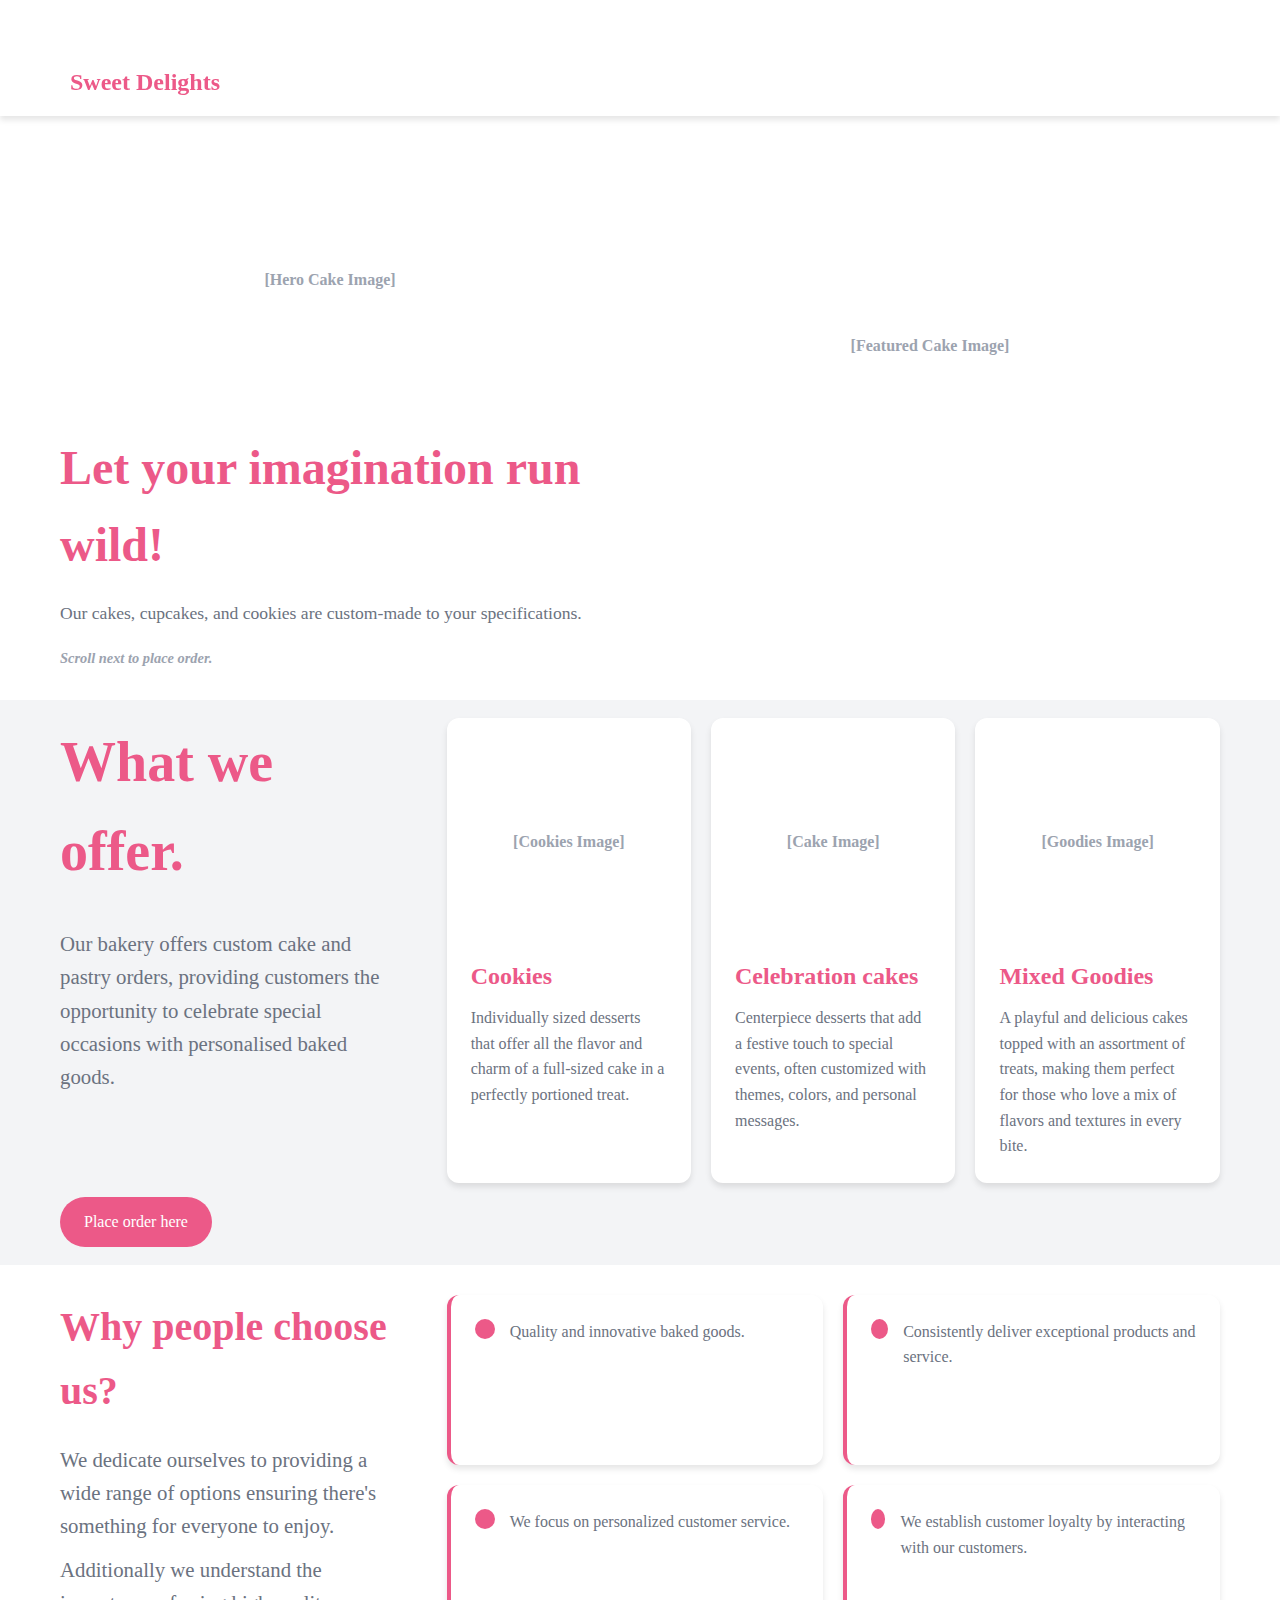
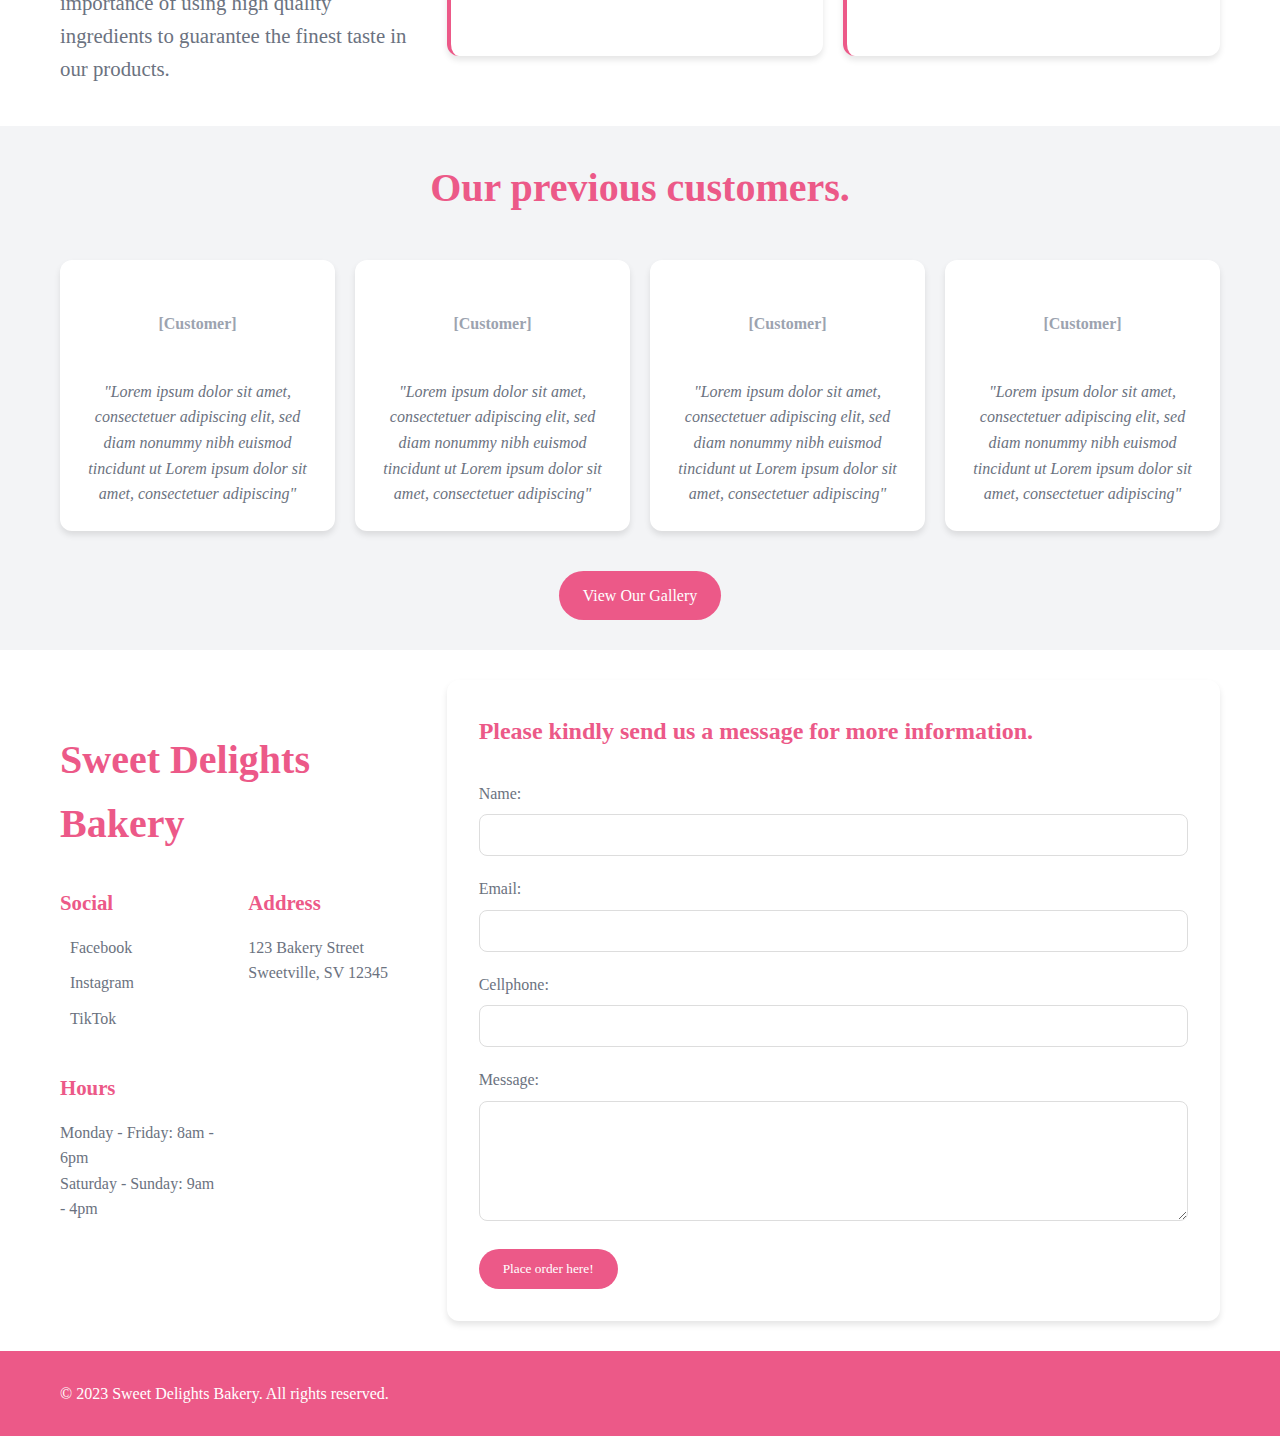
<file: index.html>
<!DOCTYPE html>
<html lang="en">
<head>
    <meta charset="UTF-8">
    <meta name="viewport" content="width=device-width, initial-scale=1.0">
    <link rel="stylesheet" href="styles.css">
    <title>Document</title>
</head>
    
<body>
    <header>
        <div class="container header-content">
            <div class="logo">
                <a href="#section-one">
                    <div class="logo-icon">SD</div>
                    <span class="logo-text">Sweet Delights</span>
                </a>
            </div>
            <div class="navigation">
                <nav>
                    <a href="#section-one" class="nav-icon"><i class="fas fa-home"></i></a>
                    <a href="#section-two" class="nav-icon"><i class="fas fa-gift"></i></a>
                    <a href="#section-three" class="nav-icon"><i class="fas fa-star"></i></a>
                    <a href="#section-four" class="nav-icon"><i class="fas fa-comment"></i></a>
                    <a href="#section-five" class="nav-icon"><i class="fas fa-envelope"></i></a>
                </nav>
            </div>
        </div>
    </header>

    <section id="section-one">
        <div class="container">
            <div class="hero-content">
                <div class="hero-left">
                    <div class="hero-image placeholder-img">[Hero Cake Image]</div>
                    <div class="hero-text">
                        <h3>Let your imagination run wild!</h3>
                        <p>Our cakes, cupcakes, and cookies are custom-made to your specifications.</p>
                        <h6>Scroll next to place order.</h6>
                    </div>
                </div>
                <div class="hero-right">
                    <div class="hero-image placeholder-img">[Featured Cake Image]</div>
                </div>
            </div>
        </div>
    </section>

    <section id="section-two">
        <div class="container">
            <div class="offer-content">
                <div class="offer-left">
                    <h2 class="section-title">What we offer.</h2>
                    <p>Our bakery offers custom cake and pastry orders, providing customers the opportunity to celebrate special occasions with personalised baked goods.</p>
                    <a href="qoutation.html" class="btn">Place order here</a>
                </div>
                <div class="offer-right">
                    <div class="offer-items">
                        <div class="offer-item">
                            <div class="item-image placeholder-img">[Cookies Image]</div>
                            <h5>Cookies</h5>
                            <p>Individually sized desserts that offer all the flavor and charm of a full-sized cake in a perfectly portioned treat.</p>
                        </div>
                        <div class="offer-item">
                            <div class="item-image placeholder-img">[Cake Image]</div>
                            <h5>Celebration cakes</h5>
                            <p>Centerpiece desserts that add a festive touch to special events, often customized with themes, colors, and personal messages.</p>
                        </div>
                        <div class="offer-item">
                            <div class="item-image placeholder-img">[Goodies Image]</div>
                            <h5>Mixed Goodies</h5>
                            <p>A playful and delicious cakes topped with an assortment of treats, making them perfect for those who love a mix of flavors and textures in every bite.</p>
                        </div>
                    </div>
                </div>
            </div>
        </div>
    </section>


    <section id="section-three">
        <div class="container">
            <div class="choose-content">
                <div class="choose-left">
                    <h1 class="section-title">Why people choose us?</h1>
                    <p>We dedicate ourselves to providing a wide range of options ensuring there's something for everyone to enjoy.</p>
                    <p>Additionally we understand the importance of using high quality ingredients to guarantee the finest taste in our products.</p>
                </div>
                <div class="choose-right">
                    <div class="choose-features">
                        <div class="feature-item">
                            <div class="feature-content">
                                <div class="feature-icon">
                                    <i class="fas fa-award"></i>
                                </div>
                                <p class="feature-text">Quality and innovative baked goods.</p>
                            </div>
                        </div>
                        <div class="feature-item">
                            <div class="feature-content">
                                <div class="feature-icon">
                                    <i class="fas fa-check-circle"></i>
                                </div>
                                <p class="feature-text">Consistently deliver exceptional products and service.</p>
                            </div>
                        </div>
                        <div class="feature-item">
                            <div class="feature-content">
                                <div class="feature-icon">
                                    <i class="fas fa-user"></i>
                                </div>
                                <p class="feature-text">We focus on personalized customer service.</p>
                            </div>
                        </div>
                        <div class="feature-item">
                            <div class="feature-content">
                                <div class="feature-icon">
                                    <i class="fas fa-heart"></i>
                                </div>
                                <p class="feature-text">We establish customer loyalty by interacting with our customers.</p>
                            </div>
                        </div>
                    </div>
                </div>
            </div>
        </div>
    </section>


    <section id="section-four">
        <div class="container">
            <h1 class="section-title">Our previous customers.</h1>
            <div class="testimonial-grid">
                <div class="testimonial-card">
                    <div class="testimonial-image placeholder-img">[Customer]</div>
                    <p class="testimonial-text">"Lorem ipsum dolor sit amet, consectetuer adipiscing elit, sed diam nonummy nibh euismod tincidunt ut Lorem ipsum dolor sit amet, consectetuer adipiscing"</p>
                </div>
                <div class="testimonial-card">
                    <div class="testimonial-image placeholder-img">[Customer]</div>
                    <p class="testimonial-text">"Lorem ipsum dolor sit amet, consectetuer adipiscing elit, sed diam nonummy nibh euismod tincidunt ut Lorem ipsum dolor sit amet, consectetuer adipiscing"</p>
                </div>
                <div class="testimonial-card">
                    <div class="testimonial-image placeholder-img">[Customer]</div>
                    <p class="testimonial-text">"Lorem ipsum dolor sit amet, consectetuer adipiscing elit, sed diam nonummy nibh euismod tincidunt ut Lorem ipsum dolor sit amet, consectetuer adipiscing"</p>
                </div>
                <div class="testimonial-card">
                    <div class="testimonial-image placeholder-img">[Customer]</div>
                    <p class="testimonial-text">"Lorem ipsum dolor sit amet, consectetuer adipiscing elit, sed diam nonummy nibh euismod tincidunt ut Lorem ipsum dolor sit amet, consectetuer adipiscing"</p>
                </div>
            </div>
            <a href="gallery.html" class="btn">View Our Gallery</a>
        </div>
    </section>

    <section id="section-five">
        <div class="container">
            <div class="contact-content">
                <div class="contact-left">
                    <div class="logo-icon">SD</div>
                    <h2 class="section-title">Sweet Delights Bakery</h2>
                    <div class="contact-info">
                        <div class="info-group">
                            <h3>Social</h3>
                            <div class="social-links">
                                <a href="#"><i class="fab fa-facebook"></i> Facebook</a>
                                <a href="#"><i class="fab fa-instagram"></i> Instagram</a>
                                <a href="#"><i class="fab fa-tiktok"></i> TikTok</a>
                            </div>
                        </div>
                        <div class="info-group">
                            <h3>Address</h3>
                            <p><i class="fas fa-map-marker-alt"></i> 123 Bakery Street</p>
                            <p><i class="fas fa-city"></i> Sweetville, SV 12345</p>
                        </div>
                        <div class="info-group">
                            <h3>Hours</h3>
                            <p>Monday - Friday: 8am - 6pm</p>
                            <p>Saturday - Sunday: 9am - 4pm</p>
                        </div>
                    </div>
                </div>
                <div class="contact-right">
                    <div class="contact-form">
                        <h3>Please kindly send us a message for more information.</h3>
                        <form>
                            <div class="form-group">
                                <label for="name">Name:</label>
                                <input type="text" id="name" name="name" required>
                            </div>
                            <div class="form-group">
                                <label for="email">Email:</label>
                                <input type="email" id="email" name="email" required>
                            </div>
                            <div class="form-group">
                                <label for="phone">Cellphone:</label>
                                <input type="tel" id="phone" name="phone" required>
                            </div>
                            <div class="form-group">
                                <label for="message">Message:</label>
                                <textarea id="message" name="message" required></textarea>
                            </div>
                            <button type="submit" class="btn">Place order here!</button>
                        </form>
                    </div>
                </div>
            </div>
        </div>
    </section>

    <footer>
        <div class="container footer-content">
            <p>&copy; 2023 Sweet Delights Bakery. All rights reserved.</p>
            <div class="footer-links">
                <a href="#"><i class="fab fa-facebook"></i></a>
                <a href="#"><i class="fab fa-instagram"></i></a>
                <a href="#"><i class="fab fa-tiktok"></i></a>
            </div>
        </div>
    </footer>    
</body>
</html>
</file>
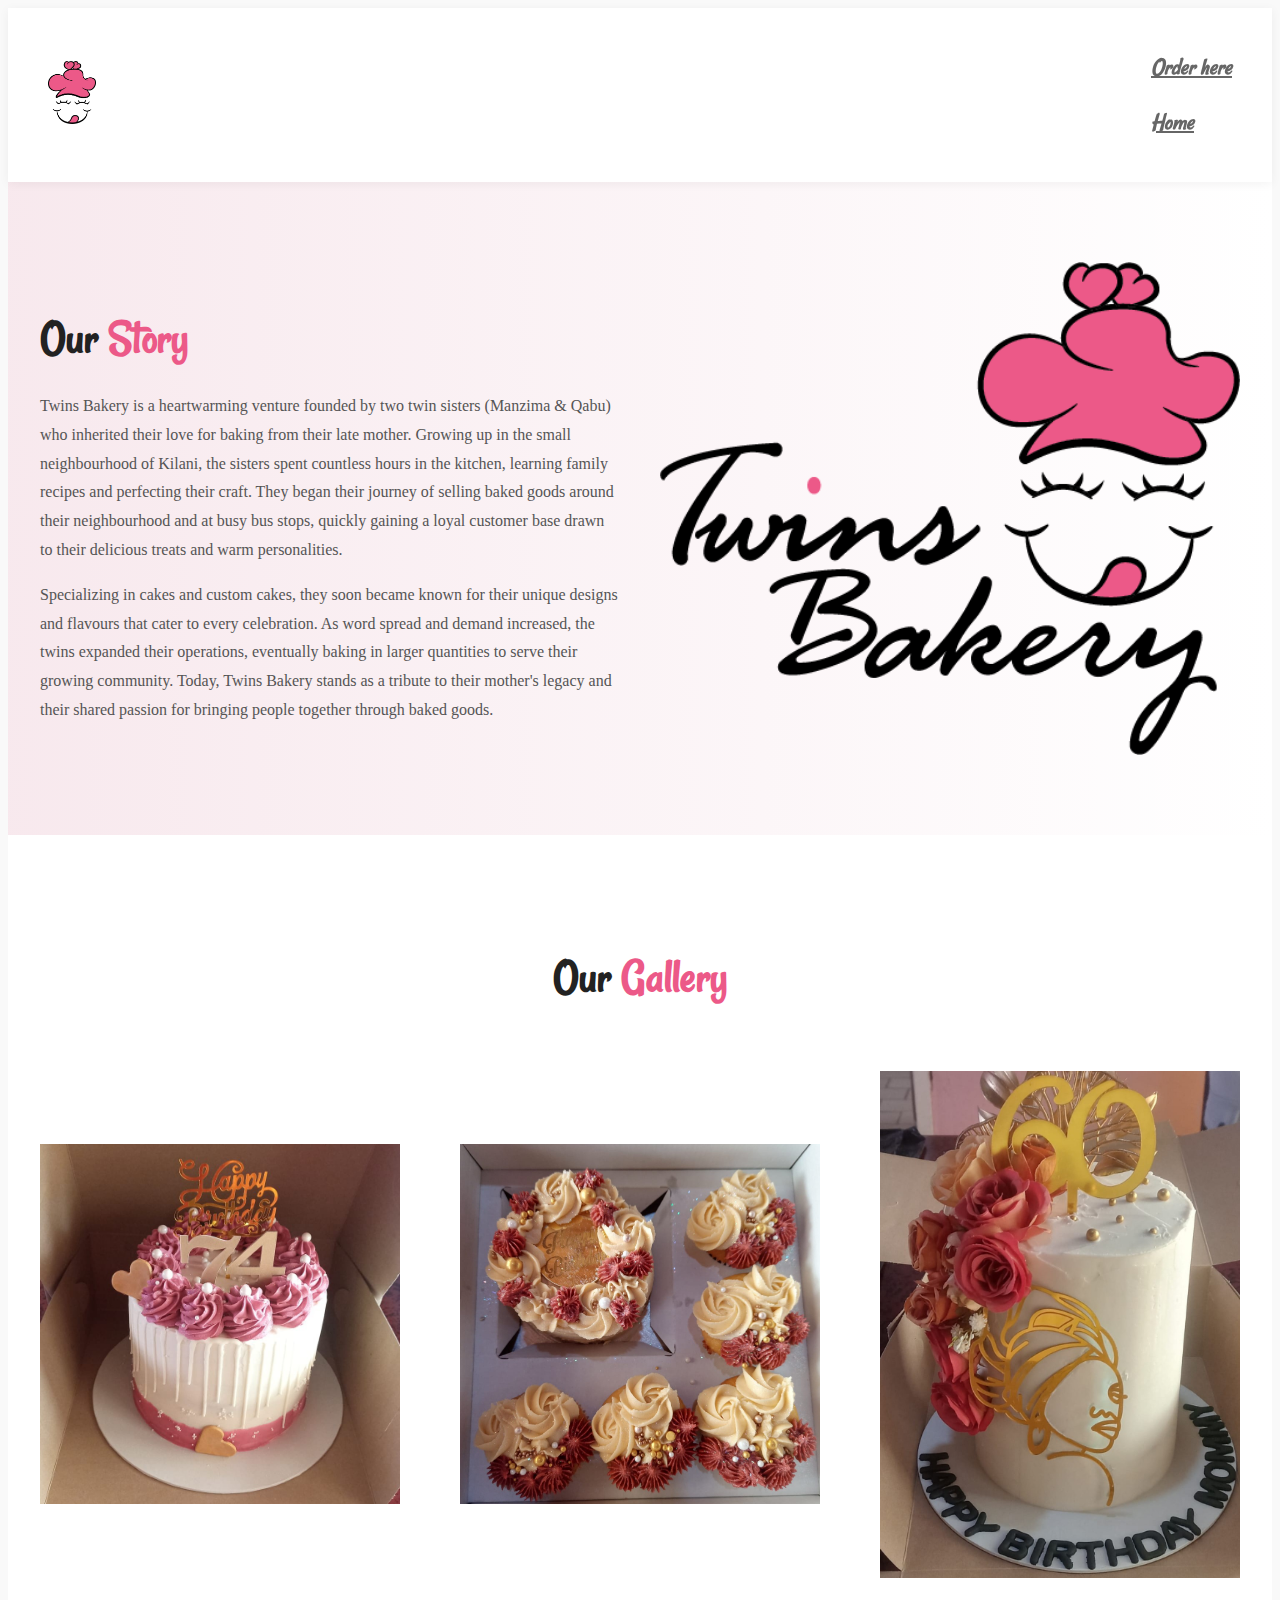
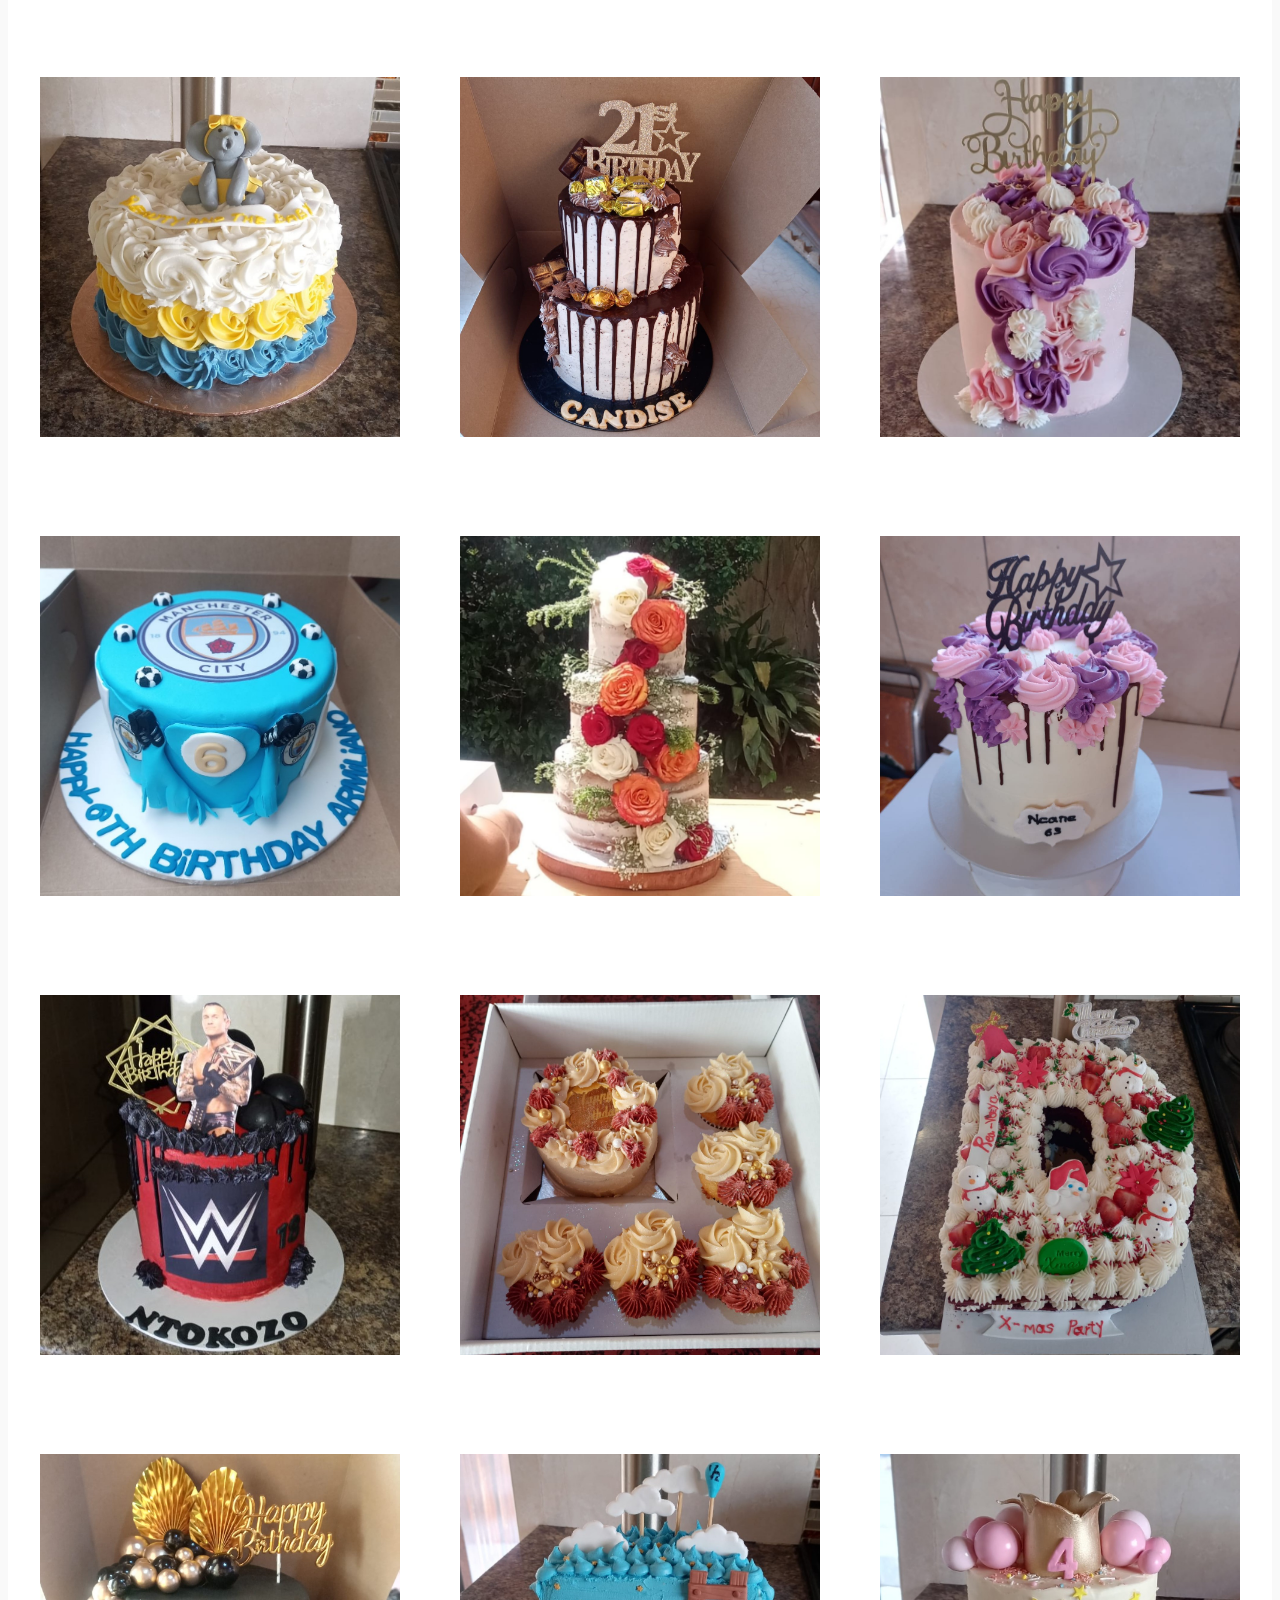
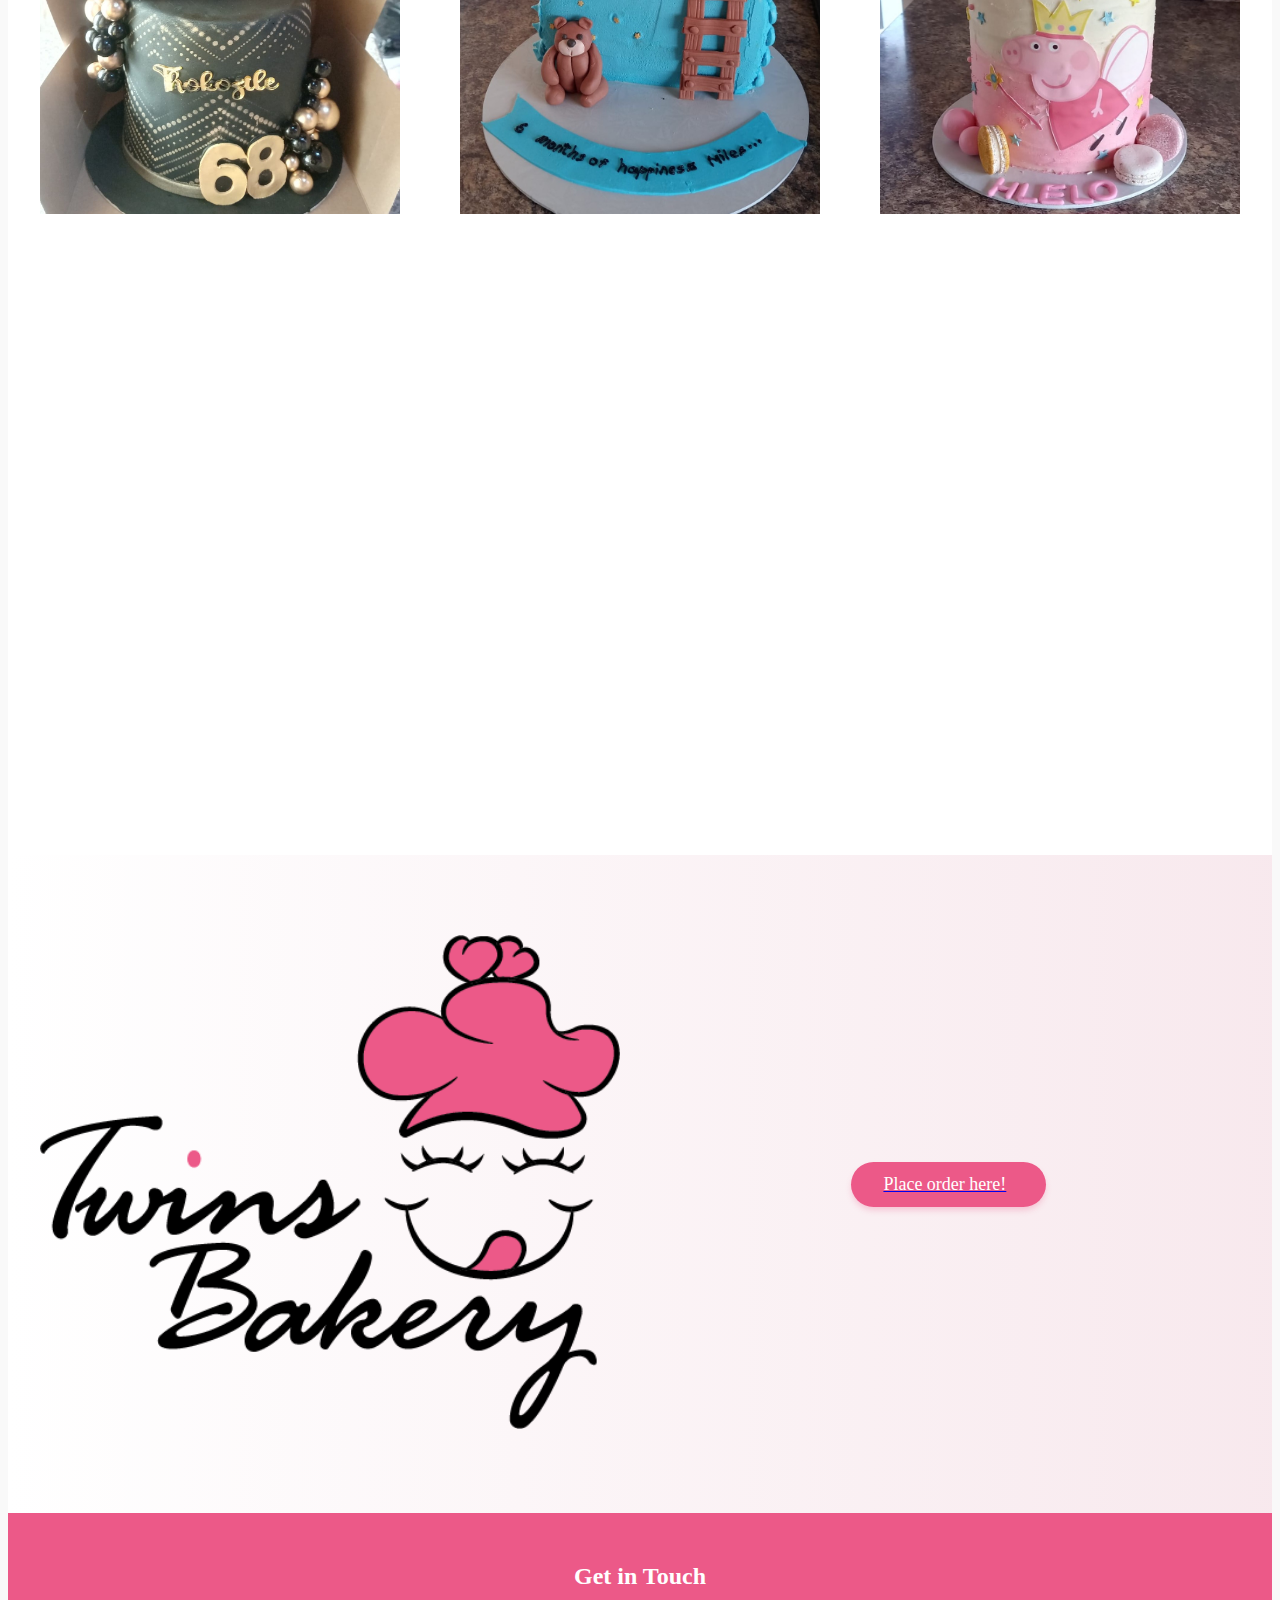
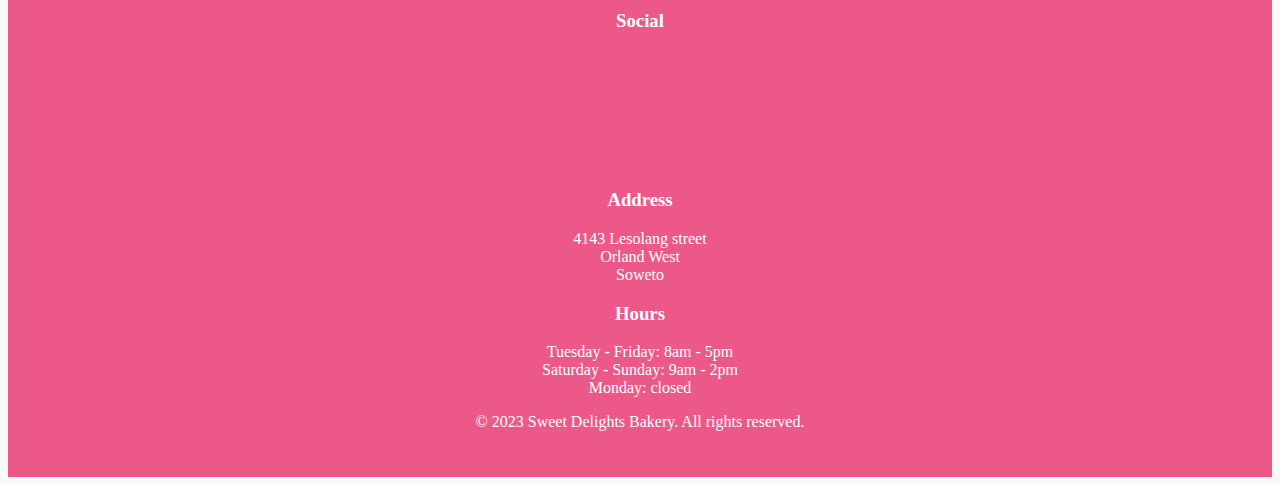
<file: gallery.html>
<!DOCTYPE html>
<html lang="en">
<head>
    <meta charset="UTF-8">
    <meta name="viewport" content="width=device-width, initial-scale=1.0">
    <link rel="stylesheet" href="gallery.css">
    <style>
        @import url('https://fonts.googleapis.com/css2?family=Rancho&display=swap');
        
        @import url('https://fonts.googleapis.com/css2?family=Comic+Relief:wght@400;700&display=swap');

    </style>
    <title>gallery</title>
</head>
    <body>
    <header>
        <div class="container header-content">
            <div class="logo">
                <a href="index.html">
                    <img src="icons/logo_icon.png">
                </a>
            </div>
            <div class="navigation">
                <nav>
                    <a href="qoutation.html">
                        <i class="fas fa-orderher"><h3>Order here</h3></i>
                    </a>
                    <a href="index.html" title="Home">
                        
                        <i class="fas fa-home"><h3>Home</h3></i>
                    </a>
                </nav>
            </div>
        </div>
    </header>
    
    <section id="story">
        <div class="container mx-auto px-4">
            <div class="content">
                <div class="text">
                    <h1>Our <span>Story</span></h1>
                    <p>Twins Bakery is a heartwarming venture founded by two twin sisters (Manzima & Qabu) who inherited their love for baking from their late mother. Growing up in the small neighbourhood of Kilani, the sisters spent countless hours in the kitchen, learning family recipes and perfecting their craft. They began their journey of selling baked goods around their neighbourhood and at busy bus stops, quickly gaining a loyal customer base drawn to their delicious treats and warm personalities.</p>
                    <p> Specializing in cakes and custom cakes, they soon became known for their unique designs and flavours that cater to every celebration. As word spread and demand increased, the twins expanded their operations, eventually baking in larger quantities to serve their growing community. Today, Twins Bakery stands as a tribute to their mother's legacy and their shared passion for bringing people together through baked goods.</p>
                </div>
                <div class="image-placeholder h-96">
                    <img src="icons/logo_2.png">
                </div>
            </div>
        </div>
    </section>
    
    <section id="gallery">
        <div class="container mx-auto px-4">
            <h1>Our <span>Gallery</span></h1>
            
            <div class="gallery-grid">
                <!-- Column 1 -->
                <div class="gallery-img">
                    <i class="fas fa-image">
                        <img src="pictures/image1.jpg">
                    </i>
                </div>
                <div class="gallery-img">
                    <i class="fas fa-image">
                        <img src="pictures/cupcake2.jpg">
                    </i>
                </div>
                <div class="gallery-img">
                    <i class="fas fa-image">
                        <img src="pictures/image3.jpg">
                    </i>
                </div>
                <div class="gallery-img">
                    <i class="fas fa-image">
                        <img src="pictures/image4.jpg">
                    </i>
                </div>
                
                <!-- Column 2 -->
                <div class="gallery-img">
                    <i class="fas fa-image">
                        <img src="pictures/image5.jpg">
                    </i>
                </div>
                <div class="gallery-img">
                    <i class="fas fa-image">
                        <img src="pictures/image6.jpg">
                    </i>
                </div>
                <div class="gallery-img">
                    <i class="fas fa-image">
                        <img src="pictures/image9.jpg">
                    </i>
                </div>
                <div class="gallery-img">
                    <i class="fas fa-image">
                        <img src="pictures/image15.jpg">
                    </i>
                </div>
                
                <!-- Column 3 -->
                <div class="gallery-img">
                    <i class="fas fa-image">
                        <img src="pictures/image11.jpg">
                    </i>
                </div>
                <div class="gallery-img">
                    <i class="fas fa-image">
                        <img src="pictures/image12.jpg">
                    </i>
                </div>
                <div class="gallery-img">
                    <i class="fas fa-image">
                        <img src="pictures/cupcake1.jpg">
                    </i>
                </div>
                <div class="gallery-img">
                    <i class="fas fa-image">
                        <img src="pictures/image14.jpg">
                    </i>
                </div>
                <!--Column 4-->
                <div class="gallery-img">
                    <i class="fas fa-image">
                        <img src="pictures/image19.jpg">
                    </i>
                </div>
                <div class="gallery-img">
                    <i class="fas fa-image">
                        <img src="pictures/image18.jpg">
                    </i>
                </div>
                <div class="gallery-img">
                    <i class="fas fa-image">
                        <img src="pictures/image8.jpg">
                    </i>
                </div>
                
            </div>
        </div>
    </section>
    
    <section id="contact">
        <div class="container mx-auto px-4">
            <div class="content">
                <div class="image-placeholder h-96">
                    <img src="icons/logo_2.png">
                </div>
                <div class="contact-info">
                    
                    
                    
                    <div class="button mt-8">
                       <a href="qoutation.html"> 
                        <button class="order-btn">
                            Place order here!
                            <i class="fas fa-arrow-right"></i>
                        </button>
                        </a>
                    </div>
                </div>
            </div>
        </div>
    </section>
    <footer>
        <div class="container">
            <div class="footer-grid">
                <div class="footer-column">
                    <h2>Get in Touch</h2>
                    <h3 class="footer-title">Social</h3>
                    <div class="social-icons">
                        <a href="#" class="social-icon">
                            <i class="fab fa-facebook-f"></i>
                        </a>
                        <a href="#" class="social-icon">
                            <i class="fab fa-instagram"></i>
                        </a>
                        <a href="#" class="social-icon">
                            <i class="fab fa-whatsapp"></i>
                        </a>
                    </div>
                </div>

                <div class="footer-column">
                    <h3 class="footer-title">Address</h3>
                    <p class="footer-text">4143 Lesolang street<br>Orland West<br>Soweto</p>
                </div>

                <div class="footer-column">
                    <h3 class="footer-title">Hours</h3>
                    <p class="footer-text">Tuesday - Friday: 8am - 5pm<br>Saturday - Sunday: 9am - 2pm<br> Monday: closed</p>
                </div>
            </div>

            <div class="footer-copyright">
                <p>&copy; 2023 Sweet Delights Bakery. All rights reserved.</p>
            </div>
        </div>
    </footer>
    
</body>
</file>
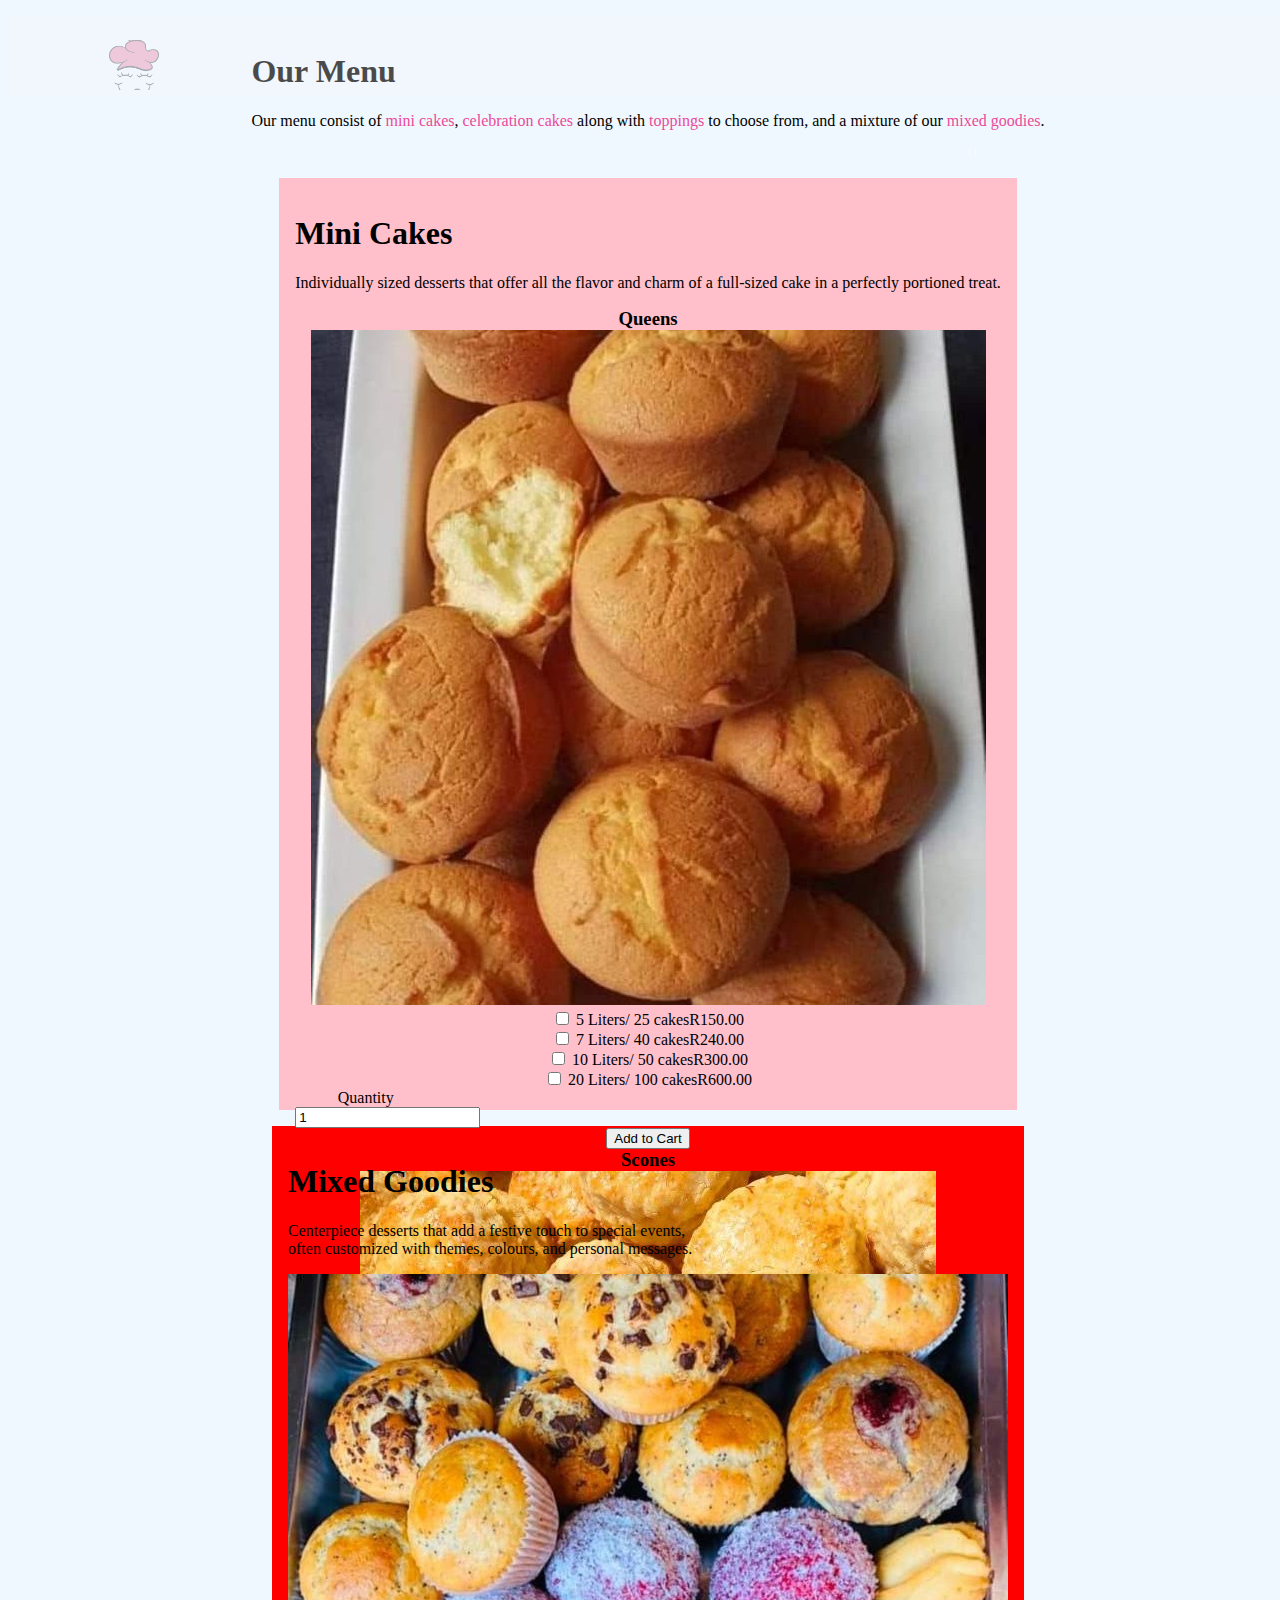
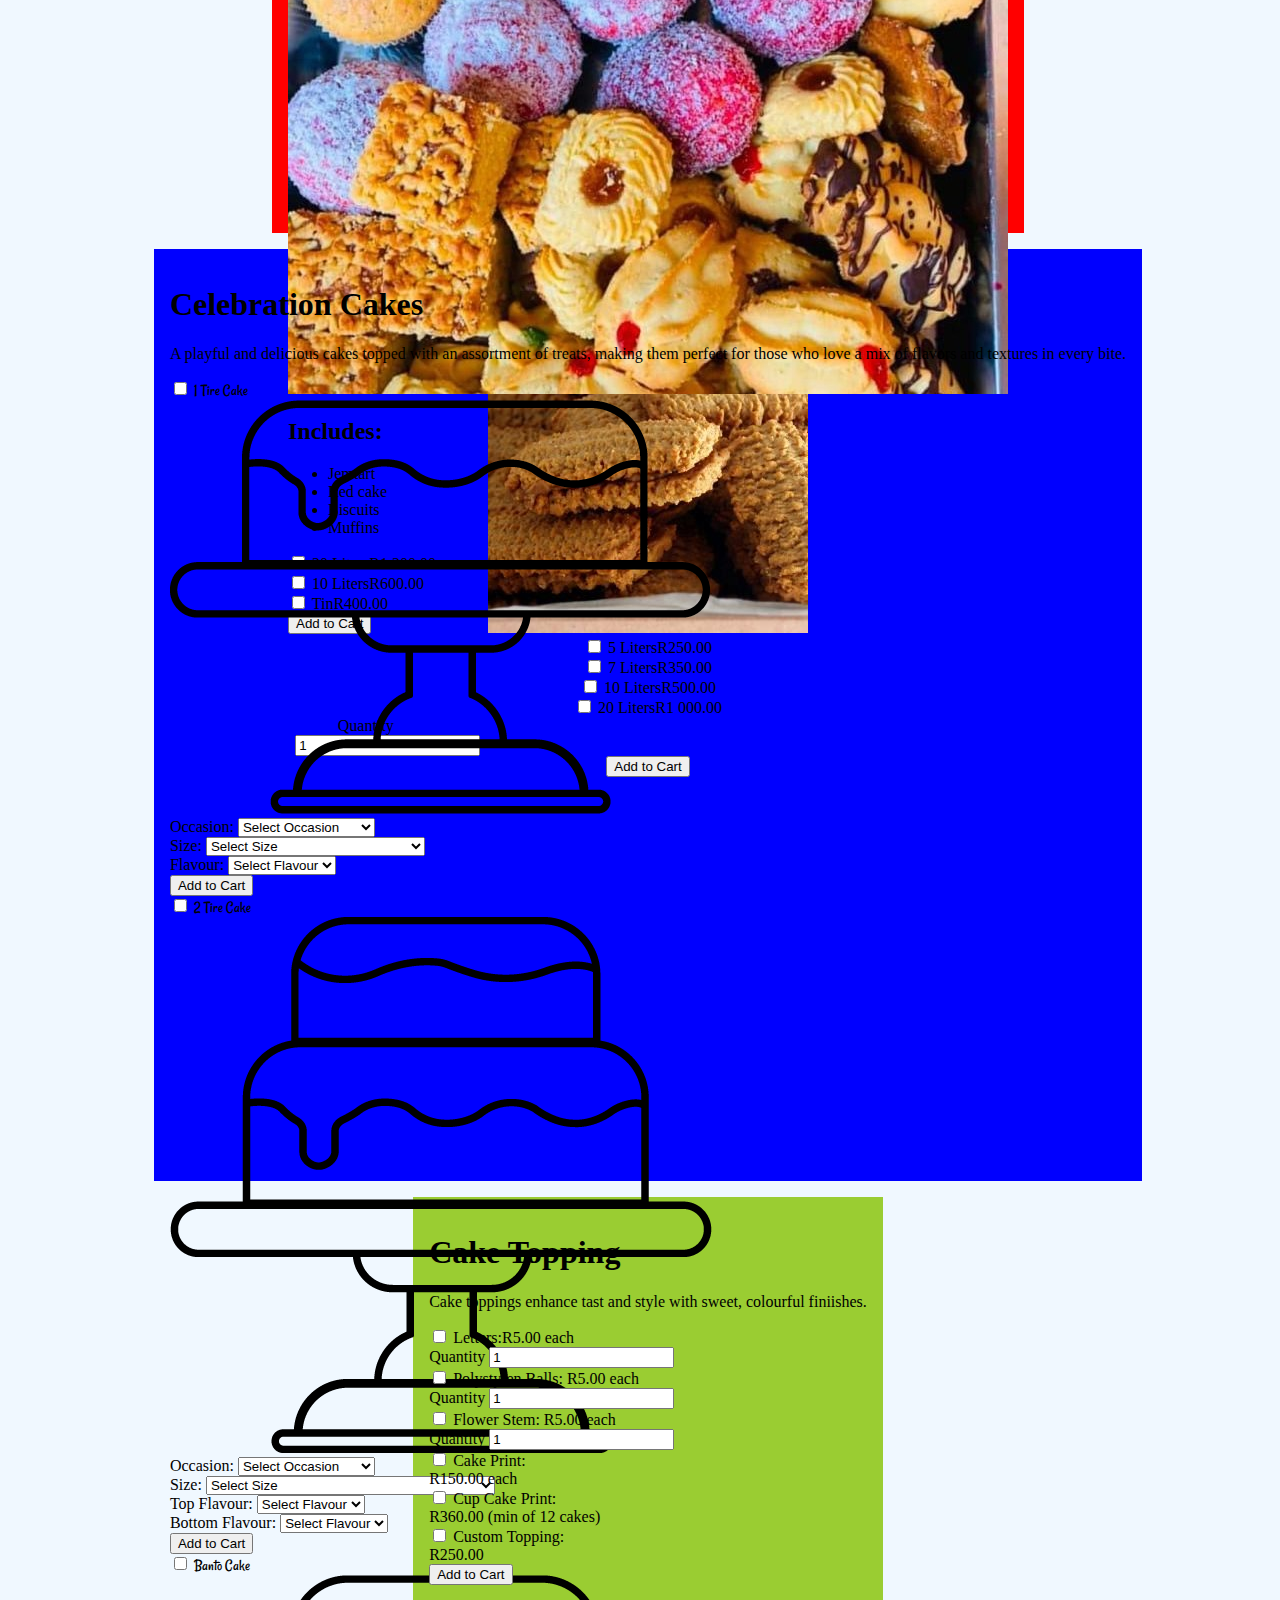
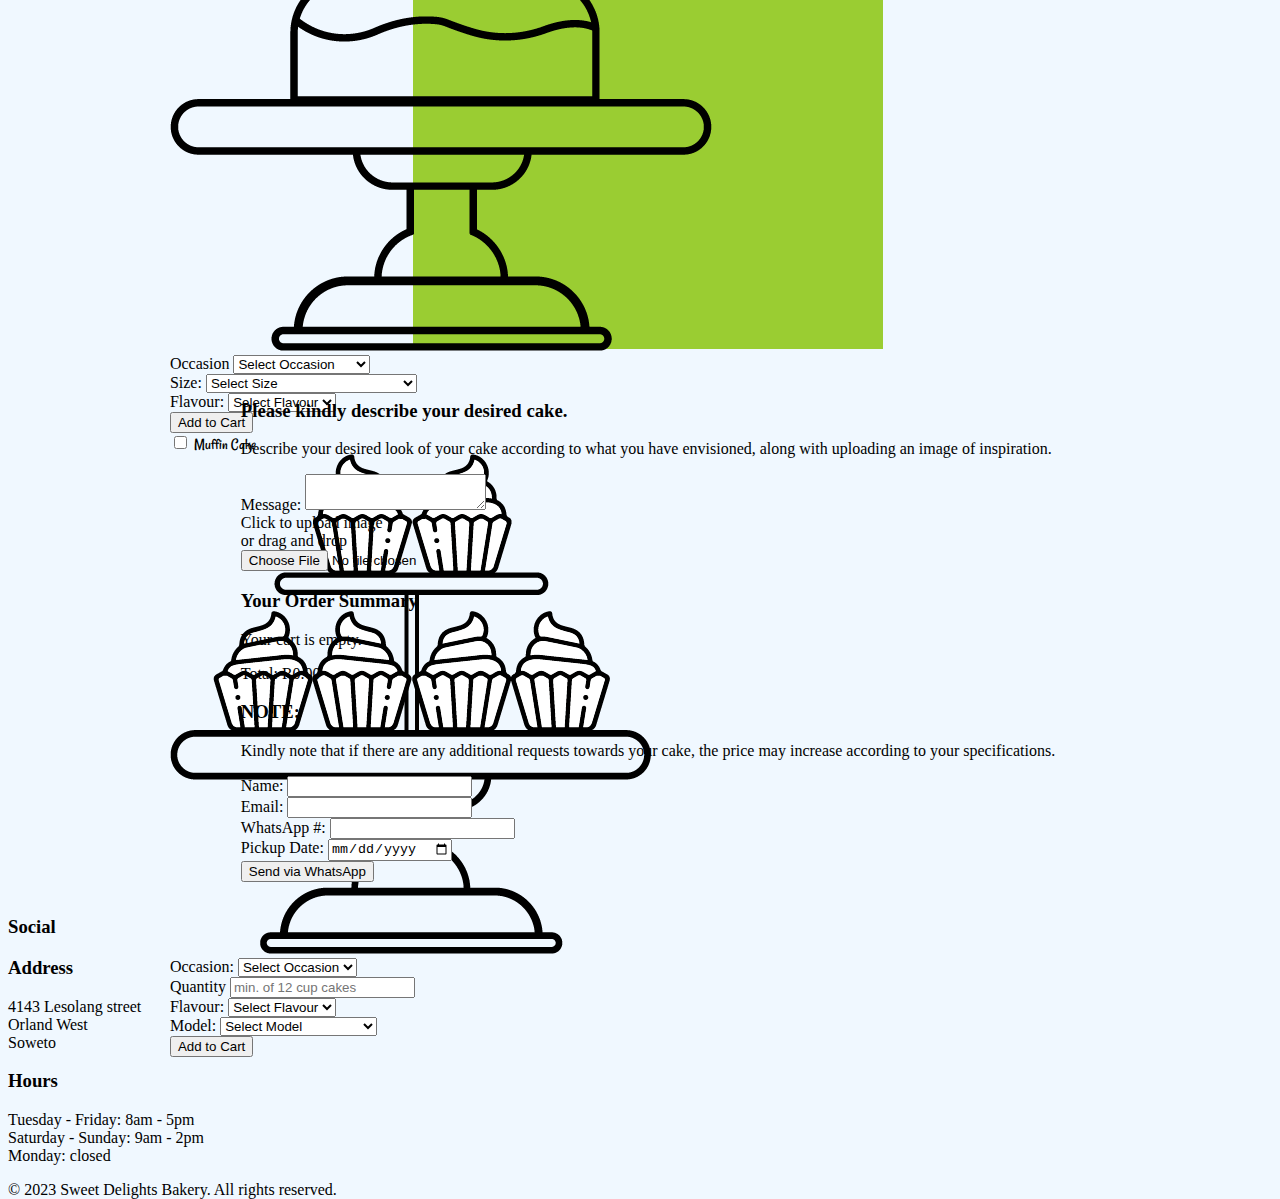
<file: qoutation.html>
<!DOCTYPE html>
<html lang="en">
<head>
    <meta charset="UTF-8">
    <meta name="viewport" content="width=device-width, initial-scale=1.0">
    <link rel="stylesheet" href="qoutation.css">
    <style>
        @import url('https://fonts.googleapis.com/css2?family=Rancho&display=swap');
        
        @import url('https://fonts.googleapis.com/css2?family=Comic+Relief:wght@400;700&display=swap');

    </style>

    <title>qoutations Bakery</title>
</head>
<body>
    <header>
        <div class="container header-container">
            <div class="logo">
                <a href="index.html">
                    <div class="logo-icon">
                        <img src="icons/logo_icon.png" alt="Twins Bakery Logo">
                    </div>
                </a>
            </div>
            <div class="navigation">
                <nav>
                <a href="index.html" class="cart-icon">
                    <i class="fas fa-shopping-cart"></i>
                    <span id="cart-count" class="cart-count">0</span>
                </a>
                </nav>
            </div>
        </div>
    </header>

    <main>
        <section id="info">
            <div class="container">
                <div class="section-title">
                    <h1>Our Menu</h1>
                    <p>
                        Our menu consist of <span style="color:#ec4899;">mini cakes</span>, <span style="color:#ec4899;">celebration cakes</span> along with <span style="color:#ec4899;">toppings</span> to choose from, and a mixture of our <span style="color:#ec4899;">mixed goodies</span>.
                    </p>
                </div>
            </div>
        </section>

        <!-- Mini Cakes Section -->
        <section id="minicake">
            <div class="container">
                <div class="section-title">
                    <h1>Mini Cakes</h1>
                    <p>Individually sized desserts that offer all the flavor and charm of a full-sized cake in a perfectly portioned treat.</p>
                </div>

                <div class="product-grid">
                    <!-- Queens -->
                    <div class="product-card" id="queens">
                        <div class="product-content">
                            <div class="product-header">
                                <h3>Queens</h3>
                                <div class="product-image">
                                    <img src="pictures/queens.jpg" alt="Queens Mini Cakes">
                                </div>
                            </div>

                            <div>
                                <div class="checkbox-option">
                                    <input type="checkbox" id="queens-5l" value="Queens 5 Liters/ 25 Cakes" data-price="150.00">
                                    <label for="queens-5l" class="checkbox-label">
                                        <span>5 Liters/ 25 cakes</span><span class="price">R150.00</span>
                                    </label>
                                </div>

                                <div class="checkbox-option">
                                    <input type="checkbox" id="queens-7l" value="Queens 7 Liters/ 40 Cakes" data-price="240.00">
                                    <label for="queens-7l" class="checkbox-label">
                                        <span>7 Liters/ 40 cakes</span><span class="price">R240.00</span>
                                    </label>
                                </div>

                                <div class="checkbox-option">
                                    <input type="checkbox" id="queens-10l" value="Queens 10 Liters/ 50 Cakes" data-price="300.00">
                                    <label for="queens-10l" class="checkbox-label">
                                        <span>10 Liters/ 50 cakes</span><span class="price">R300.00</span>
                                    </label>
                                </div>

                                <div class="checkbox-option">
                                    <input type="checkbox" id="queens-20l" value="Queens 20 Liters/ 100 Cakes" data-price="600.00">
                                    <label for="queens-20l" class="checkbox-label">
                                        <span>20 Liters/ 100 cakes</span><span class="price">R600.00</span>
                                    </label>
                                </div>

                                <div class="quantity-input">
                                    <label for="queens-quantity">Quantity</label>
                                    <input type="number" id="queens-quantity" min="1" value="1">
                                </div>

                                <button onclick="addSelectedToCart('queens')" class="btn">
                                    <span>Add to Cart</span>
                                </button>
                            </div>
                        </div>
                    </div>

                    <!-- Scones -->
                    <div class="product-card" id="scones">
                        <div class="product-content">
                            <div class="product-header">
                                <h3>Scones</h3>
                                <div class="product-image">
                                    <img src="pictures/scones.jpg" alt="Scones Mini Cakes">
                                </div>
                            </div>

                            <div>
                                <div class="checkbox-option">
                                    <input type="checkbox" id="scones-5l" value="Scones 5 Liters/ 35 Cakes" data-price="150.00">
                                    <label for="scones-5l" class="checkbox-label">
                                        <span>5 Liters/ 25 cakes</span><span class="price">R150.00</span>
                                    </label>
                                </div>

                                <div class="checkbox-option">
                                    <input type="checkbox" id="scones-7l" value="Scones 7 Liters/ 48 Cakes" data-price="240.00">
                                    <label for="scones-7l" class="checkbox-label">
                                        <span>7 Liters/ 40 cakes</span><span class="price">R240.00</span>
                                    </label>
                                </div>

                                <div class="checkbox-option">
                                    <input type="checkbox" id="scones-10l" value="Scones 10 Liters/ 70 Cakes" data-price="300.00">
                                    <label for="scones-10l" class="checkbox-label">
                                        <span>10 Liters/ 50 cakes</span><span class="price">R300.00</span>
                                    </label>
                                </div>

                                <div class="checkbox-option">
                                    <input type="checkbox" id="scones-20l" value="Scones 20 Liters/ 140 Cakes" data-price="600.00">
                                    <label for="scones-20l" class="checkbox-label">
                                        <span>20 Liters/ 100 cakes</span><span class="price">R600.00</span>
                                    </label>
                                </div>

                                <div class="quantity-input">
                                    <label for="scones-quantity">Quantity</label>
                                    <input type="number" id="scones-quantity" min="1" value="1">
                                </div>

                                <button onclick="addSelectedToCart('scones')" class="btn">
                                    <span>Add to Cart</span>
                                </button>
                            </div>
                        </div>
                    </div>

                    <!-- Biscuits -->
                    <div class="product-card" id="biscuits">
                        <div class="product-content">
                            <div class="product-header">
                                <h3>Biscuits</h3>
                                <div class="product-image">
                                    <img src="pictures/biscuits1.jpg" alt="Biscuits">
                                </div>
                            </div>

                            <div>
                                <div class="checkbox-option">
                                    <input type="checkbox" id="biscuits-5l" value="Biscuits 5 Liters" data-price="250.00">
                                    <label for="biscuits-5l" class="checkbox-label">
                                        <span>5 Liters</span><span class="price">R250.00</span>
                                    </label>
                                </div>

                                <div class="checkbox-option">
                                    <input type="checkbox" id="biscuits-7l" value="Biscuits 7 Liters" data-price="350.00">
                                    <label for="biscuits-7l" class="checkbox-label">
                                        <span>7 Liters</span><span class="price">R350.00</span>
                                    </label>
                                </div>

                                <div class="checkbox-option">
                                    <input type="checkbox" id="biscuits-10l" value="Biscuits 10 Liters" data-price="500.00">
                                    <label for="biscuits-10l" class="checkbox-label">
                                        <span>10 Liters</span><span class="price">R500.00</span>
                                    </label>
                                </div>

                                <div class="checkbox-option">
                                    <input type="checkbox" id="biscuits-20l" value="Biscuits 20 Liters" data-price="1000.00">
                                    <label for="biscuits-20l" class="checkbox-label">
                                        <span>20 Liters</span><span class="price">R1 000.00</span>
                                    </label>
                                </div>

                                <div class="quantity-input">
                                    <label for="biscuits-quantity">Quantity</label>
                                    <input type="number" id="biscuits-quantity" min="1" value="1">
                                </div>

                                <button onclick="addSelectedToCart('biscuits')" class="btn">
                                    <span>Add to Cart</span>
                                </button>
                            </div>
                        </div>
                    </div>
                </div>
            </div>
        </section>

        <!-- Mixed Goodies Section -->
        <section id="mixedgoodies" class="bg-gray">
            <div class="container">
                <div class="section-title">
                    <h1>Mixed Goodies</h1>
                    <p>Centerpiece desserts that add a festive touch to special events,<br> often customized with themes, colours, and personal messages.</p>
                </div>

                <div class="mixed-goodies">
                    <div class="mixed-left">
                        <div class="mixed-image">
                            <img src="pictures/mixed .jpg" alt="Mixed Goodies">
                        </div>
                        <div class="mixed-includes">
                            <h2>Includes:</h2>
                            <ul>
                                <li><i class="fas fa-check-circle"></i>Jemtart</li>
                                <li><i class="fas fa-check-circle"></i>Red cake</li>
                                <li><i class="fas fa-check-circle"></i>Biscuits</li>
                                <li><i class="fas fa-check-circle"></i>Muffins</li>
                            </ul>
                        </div>
                    </div>

                    <div class="mixed-right">
                        <div>
                            <div class="checkbox-option">
                                <input type="checkbox" id="mixed-20l" value="Mixed Goodies 20 Liters" data-price="1200.00">
                                <label for="mixed-20l" class="checkbox-label">
                                    <span>20 Liters</span><span class="price">R1 200.00</span>
                                </label>
                            </div>

                            <div class="checkbox-option">
                                <input type="checkbox" id="mixed-10l" value="Mixed Goodies 10 Liters" data-price="600.00">
                                <label for="mixed-10l" class="checkbox-label">
                                    <span>10 Liters</span><span class="price">R600.00</span>
                                </label>
                            </div>

                            <div class="checkbox-option">
                                <input type="checkbox" id="mixed-tin" value="Mixed Goodies Tin" data-price="400.00">
                                <label for="mixed-tin" class="checkbox-label">
                                    <span>Tin</span><span class="price">R400.00</span>
                                </label>
                            </div>

                            <button onclick="addSelectedToCart('mixedgoodies')" class="btn">
                                <span>Add to Cart</span>
                            </button>
                        </div>
                    </div>
                </div>
            </div>
        </section>

        <!-- Celebration Cakes Section -->
        <section id="celebrationcake">
            <div class="container">
                <div class="section-title">
                    <h1>Celebration Cakes</h1>
                    <p>A playful and delicious cakes topped with an assortment of treats, making them perfect for those who love a mix of flavors and textures in every bite.</p>
                </div>

                <div class="celebration-grid">
                    <!-- 1 Tire Cake -->
                    <div class="product-card">
                        <div class="product-content">
                            <div class="celebration">
                                <input type="checkbox" id="1tire-cake" class="w-5 h-5 mr-2 accent-pink-600">
                                <label for="1tire-cake" class="text-xl font-bold text-pink-600" style="font-family:'Rancho', cursive;">1 Tire Cake</label>
                            </div>

                            <div class="product-image mb-6">
                                <img src="icons/1tire.png" alt="1 Tire Cake">
                            </div>

                            <div>
                                <div class="form-group">
                                    <label for="occasion1">Occasion:</label>
                                    <select id="occasion1">
                                        <option value="">Select Occasion</option>
                                        <option value="Birthday Cake">Birthday Cake</option>
                                        <option value="Wedding Cake">Wedding Cake</option>
                                        <option value="Baby Shower Cake">Baby Shower Cake</option>
                                        <option value="Anniversaty Cake">Anniversary Cake</option>
                                    </select>
                                </div>

                                <div class="form-group">
                                    <label for="size1">Size:</label>
                                    <select id="size1">
                                        <option value="">Select Size</option>
                                        <option value="15cm" data-price="750.00">15cm serve:24 people R750.00</option>
                                        <option value="20cm" data-price="1100.00">20cm serve:36 people R1 100.00</option>
                                    </select>
                                </div>

                                <div class="form-group">
                                    <label for="flavour1">Flavour:</label>
                                    <select id="flavour1">
                                        <option value="">Select Flavour</option>
                                        <option value="Vanilla">Vanilla</option>
                                        <option value="Chocolate">Chocolate</option>
                                    </select>
                                </div>

                                <button onclick="addSelectedToCart('1tire-cake')" class="btn">
                                    <span>Add to Cart</span>
                                </button>
                            </div>
                        </div>
                    </div>

                    <!-- 2 Tire Cake -->
                    <div class="product-card">
                        <div class="product-content">
                            <div class="celebration">
                                <input type="checkbox" id="2tire-cake" class="w-5 h-5 mr-2 accent-pink-600">
                                <label for="2tire-cake" class="text-xl font-bold text-pink-600" style="font-family:'Rancho', cursive;">2 Tire Cake</label>
                            </div>

                            <div class="product-image mb-6">
                                <img src="icons/2tire.png" alt="2 Tire Cake">
                            </div>

                            <div>
                                <div class="form-group">
                                    <label for="occasion2">Occasion:</label>
                                    <select id="occasion2">
                                        <option value="">Select Occasion</option>
                                        <option value="Birthday Cake">Birthday Cake</option>
                                        <option value="Wedding Cake">Wedding Cake</option>
                                        <option value="Baby Shower Cake">Baby Shower Cake</option>
                                        <option value="Anniversaty Cake">Anniversary Cake</option>
                                    </select>
                                </div>

                                <div class="form-group">
                                    <label for="size2">Size:</label>
                                    <select id="size2">
                                        <option value="">Select Size</option>
                                        <option value="37cm" data-price="2100.00">15cm and 22cm serve:50+ people R2 100.00</option>
                                    </select>
                                </div>

                                <div class="form-group">
                                    <label for="top-flavour2">Top Flavour:</label>
                                    <select id="top-flavour2">
                                        <option value="">Select Flavour</option>
                                        <option value="Vanilla">Vanilla</option>
                                        <option value="Chocolate">Chocolate</option>
                                    </select>
                                </div>

                                <div class="form-group">
                                    <label for="bottom-flavour2">Bottom Flavour:</label>
                                    <select id="bottom-flavour2">
                                        <option value="">Select Flavour</option>
                                        <option value="Vanilla">Vanilla</option>
                                        <option value="Chocolate">Chocolate</option>
                                    </select>
                                </div>

                                <button onclick="addSelectedToCart('2tire-cake')" class="btn">
                                    <span>Add to Cart</span>
                                </button>
                            </div>
                        </div>
                    </div>

                    <!-- Banto Cake -->
                    <div class="product-card">
                        <div class="product-content">
                            <div class="celebration">
                                <input type="checkbox" id="banto3" class="w-5 h-5 mr-2 accent-pink-600">
                                <label for="banto3" class="text-xl font-bold text-pink-600" style="font-family:'Rancho', cursive;">Banto Cake</label>
                            </div>

                            <div class="product-image mb-6">
                                <img src="icons/bento.png" alt="Banto Cake">
                            </div>

                            <div>
                                <div class="form-group">
                                    <label for="occasion3">Occasion</label>
                                    <select id="occasion3">
                                        <option value="">Select Occasion</option>
                                        <option value="Birthday Cake">Birthday Cake</option>
                                        <option value="Baby Shower Cake">Baby Shower Cake</option>
                                        <option value="Anniversaty Cake">Anniversary Cake</option>
                                    </select>
                                </div>

                                <div class="form-group">
                                    <label for="size3">Size:</label>
                                    <select id="size3">
                                        <option value="">Select Size</option>
                                        <option value="12cm" data-price="550.00">12cm with 5 cup cakes R550.00</option>
                                    </select>
                                </div>

                                <div class="form-group">
                                    <label for="flavour3">Flavour:</label>
                                    <select id="flavour3">
                                        <option value="">Select Flavour</option>
                                        <option value="Vanilla">Vanilla</option>
                                        <option value="Chocolate">Chocolate</option>
                                    </select>
                                </div>

                                <button onclick="addSelectedToCart('banto3')" class="btn">
                                    <span>Add to Cart</span>
                                </button>
                            </div>
                        </div>
                    </div>

                    <!-- Muffin Cake -->
                    <div class="product-card">
                        <div class="product-content">
                            <div class="celebration">
                                <input type="checkbox" id="cup-cakes" class="w-5 h-5 mr-2 accent-pink-600">
                                <label for="cup-cakes" class="text-xl font-bold text-pink-600" style="font-family:'Rancho', cursive;">Muffin Cake</label>
                            </div>

                            <div class="product-image mb-6">
                                <img src="icons/cup.png" alt="Muffin Cake">
                            </div>

                            <div>
                                <div class="form-group">
                                    <label for="occasion4">Occasion:</label>
                                    <select id="occasion4">
                                        <option value="">Select Occasion</option>
                                        <option value="Birthday Cake">Birthday</option>
                                        <option value="Wedding Cake">Wedding</option>
                                        <option value="Baby Shower Cake">Baby Shower</option>
                                        <option value="Anniversaty Cake">Anniversary</option>
                                    </select>
                                </div>

                                <div class="form-group">
                                    <label for="cupcake-quantity">Quantity</label>
                                    <input type="number" id="cupcake-quantity" placeholder="min. of 12 cup cakes" min="12">
                                </div>

                                <div class="form-group">
                                    <label for="flavour4">Flavour:</label>
                                    <select id="flavour4">
                                        <option value="">Select Flavour</option>
                                        <option value="Vanilla">Vanilla</option>
                                        <option value="Chocolate">Chocolate</option>
                                    </select>
                                </div>

                                <div class="form-group">
                                    <label for="model">Model:</label>
                                    <select id="model">
                                        <option value="">Select Model</option>
                                        <option value="plain" data-price="25.00">plain R25.00 each</option>
                                        <option value="2D" data-price="35.00">2D print R30.00 each</option>
                                        <option value="3D" data-price="25.00">3D sculpt R45.00 each</option>
                                    </select>
                                </div>

                                <button onclick="addSelectedToCart('cup-cakes')" class="btn">
                                    <span>Add to Cart</span>
                                </button>
                            </div>
                        </div>
                    </div>
                </div>
            </div>
        </section>

        <!-- Cake Topping Section -->
        <section id="cake-topping" class="bg-gray">
            <div class="container">
                <div class="section-title">
                    <h1>Cake Topping</h1>
                    <p>Cake toppings enhance tast and style with sweet, colourful finiishes.</p>
                </div>

                <div class="toppings-container">
                    <div class="toppings-grid">
                        <!-- Left Toppings -->
                        <div>
                            <!-- Letters -->
                            <div class="topping-item">
                                <div class="topping-icon">
                                    <i class="fas fa-font"></i>
                                </div>
                                <div class="topping-content">
                                    <div class="topping-checkbox">
                                        <input type="checkbox" id="letters" data-price="5.00">
                                        <label for="letters">Letters:<span class="topping-price">R5.00 each</span></label>
                                    </div>
                                    <div class="topping-quantity">
                                        <label for="quantity-letters">Quantity</label>
                                        <input type="number" id="quantity-letters" min="1" value="1">
                                    </div>
                                </div>
                            </div>

                            <!-- Polystyren Balls -->
                            <div class="topping-item">
                                <div class="topping-icon">
                                    <i class="fas fa-circle"></i>
                                </div>
                                <div class="topping-content">
                                    <div class="topping-checkbox">
                                        <input type="checkbox" id="polystyren" data-price="5.00">
                                        <label for="polystyren">Polystyren Balls: <span class="topping-price">R5.00 each</span></label>
                                    </div>
                                    <div class="topping-quantity">
                                        <label for="quantity-polystyren">Quantity</label>
                                        <input type="number" id="quantity-polystyren" min="1" value="1">
                                    </div>
                                </div>
                            </div>

                            <!-- Flower Stem -->
                            <div class="topping-item">
                                <div class="topping-icon">
                                    <i class="fas fa-leaf"></i>
                                </div>
                                <div class="topping-content">
                                    <div class="topping-checkbox">
                                        <input type="checkbox" id="flower" data-price="5.00">
                                        <label for="flower">Flower Stem: <span class="topping-price">R5.00 each</span></label>
                                    </div>
                                    <div class="topping-quantity">
                                        <label for="quantity-flower">Quantity</label>
                                        <input type="number" id="quantity-flower" min="1" value="1">
                                    </div>
                                </div>
                            </div>
                        </div>

                        <!-- Right Toppings -->
                        <div class="right-toppings">
                            <!-- Cake Print -->
                            <div class="topping-item">
                                <div class="topping-icon">
                                    <i class="fas fa-print"></i>
                                </div>
                                <div class="topping-content">
                                    <div class="topping-checkbox">
                                        <input type="checkbox" id="cakeprint" data-price="150.00">
                                        <label for="cakeprint">Cake Print:<span class="topping-price"><br>R150.00 each</span></label>
                                    </div>
                                </div>
                            </div>

                            <!-- Cup Cake Print -->
                            <div class="topping-item">
                                <div class="topping-icon">
                                    <i class="fas fa-print"></i>
                                </div>
                                <div class="topping-content">
                                    <div class="topping-checkbox">
                                        <input type="checkbox" id="cup-print" data-price="250.00">
                                        <label for="cup-print">Cup Cake Print: <span><br><span class="topping-price">R360.00 (min of 12 cakes)</span></label>
                                    </div>
                                </div>
                            </div>

                            <!-- Custom Topping -->
                            <div class="topping-item">
                                <div class="topping-icon">
                                    <i class="fas fa-star"></i>
                                </div>
                                <div class="topping-content">
                                    <div class="topping-checkbox">
                                        <input type="checkbox" id="customtopping" data-price="250.00">
                                        <label for="customtopping">Custom Topping:<br> <span class="topping-price">R250.00</span></label>
                                    </div>
                                </div>
                            </div>
                        </div>
                    </div>

                    <button onclick="addSelectedToCart('topping')" class="btn">
                        Add to Cart
                    </button>
                </div>
            </div>
        </section>

        <!-- Place Order Section -->
        <section id="place-order">
            <div class="container">
                <div class="order-container">
                    <div class="order-grid">
                        <div class="order-left">
                            <div class="mb-8">
                                <h3 class="order-title">Please kindly describe your desired cake.</h3>
                                <p class="order-description">
                                    Describe your desired look of your cake according to what you have envisioned, along with uploading an image of inspiration.
                                </p>

                                <div class="form-group">
                                    <label for="description">Message:</label>
                                    <textarea id="description" name="description" required></textarea>
                                </div>

                                <div class="file-upload">
                                    <label for="file-upload" class="file-upload-label">
                                        <div class="file-upload-icon">
                                            <i class="fas fa-cloud-upload-alt"></i>
                                        </div>
                                        <div class="file-upload-text">Click to upload image</div>
                                        <div class="file-upload-subtext">or drag and drop</div>
                                    </label>
                                    <input type="file" id="file-upload">
                                    <div class="file-name" id="file-name"></div>
                                </div>
                            </div>

                            <!-- Cart Display -->
                            <div id="items">
                                <h3 class="order-title">Your Order Summary</h3>
                                <div id="cart-display" class="cart-display">
                                    <p class="cart-empty">Your cart is empty.</p>
                                </div>
                                <div class="cart-total">
                                    <span class="cart-total-label">Total:</span>
                                    <span id="cart-total" class="cart-total-amount">R0.00</span>
                                </div>
                            </div>
                        </div>

                        <div class="order-right">
                            <div class="mb-8">
                                <div class="note-container">
                                    <div class="note-icon">
                                        <i class="fas fa-exclamation"></i>
                                    </div>
                                    <h3 class="note-title">NOTE:</h3>
                                </div>
                                <div class="note-content">
                                    <p class="note-text">
                                        Kindly note that if there are any additional requests towards your cake, the price may increase according to your specifications.
                                    </p>
                                </div>
                            </div>

                            <div class="form-container">
                                <div class="form-group">
                                    <label for="name">Name:</label>
                                    <input type="text" id="name" name="name" required>
                                </div>

                                <div class="form-group">
                                    <label for="email">Email:</label>
                                    <input type="email" id="email" name="email" required>
                                </div>

                                <div class="form-group">
                                    <label for="phone">WhatsApp #:</label>
                                    <input type="tel" id="phone" name="phone" required>
                                </div>

                                <div class="form-group">
                                    <label for="delivery-date">Pickup Date:</label>
                                    <input type="date" id="delivery-date" name="delivery-date" required>
                                </div>
                            </div>
                            <div class="button-group">
                                <button onclick="sendWhatsApp()" class="whatsapp-btn">
                                    <i class="fab fa-whatsapp"></i> Send via WhatsApp
                                </button>
                            </div>
                        </div>
                    </div>
                </div>
            </div>
        </section>
    </main>

    <footer>
        <div class="container">
            <div class="footer-grid">
                <div class="footer-column">
                    <h3 class="footer-title">Social</h3>
                    <div class="social-icons">
                        <a href="#" class="social-icon">
                            <i class="fab fa-facebook-f"></i>
                        </a>
                        <a href="#" class="social-icon">
                            <i class="fab fa-instagram"></i>
                        </a>
                        <a href="#" class="social-icon">
                            <i class="fab fa-whatsapp"></i>
                        </a>
                    </div>
                </div>

                <div class="footer-column">
                    <h3 class="footer-title">Address</h3>
                    <p class="footer-text">4143 Lesolang street<br>Orland West<br>Soweto</p>
                </div>

                <div class="footer-column">
                    <h3 class="footer-title">Hours</h3>
                    <p class="footer-text">Tuesday - Friday: 8am - 5pm<br>Saturday - Sunday: 9am - 2pm<br> Monday: closed</p>
                </div>
            </div>

            <div class="footer-copyright">
                <p>&copy; 2023 Sweet Delights Bakery. All rights reserved.</p>
            </div>
        </div>
    </footer>

    
</body>
<script>
        // Cart functionality
        let cart = [];
        let cartTotal = 0;
        
        // Update cart count display
        function updateCartCount() {
            const cartCountElement = document.getElementById('cart-count');
            cartCountElement.textContent = cart.length;
        }
        
        // Update cart display
        function updateCartDisplay() {
            const cartDisplay = document.getElementById('cart-display');
            const cartTotalElement = document.getElementById('cart-total');
            
            if (cart.length === 0) {
                cartDisplay.innerHTML = '<p class="cart-empty">Your cart is empty.</p>';
                cartTotalElement.textContent = 'R0.00';
                return;
            }
            
            cartDisplay.innerHTML = '';
            cartTotal = 0;
            
            cart.forEach((item, index) => {
                const cartItem = document.createElement('div');
                cartItem.className = 'cart-item';
                cartItem.innerHTML = `
                    <div class="cart-item-details">
                        <span class="cart-item-name">${item.name}</span>
                        <span class="cart-item-price">R${item.price.toFixed(2)}</span>
                        <span class="cart-item-quantity">x${item.quantity}</span>
                    </div>
                    <button onclick="removeFromCart(${index})" class="remove-item-btn">
                        <i class="fas fa-times"></i>
                    </button>
                `;
                cartDisplay.appendChild(cartItem);
                
                cartTotal += item.price * item.quantity;
            });
            
            cartTotalElement.textContent = `R${cartTotal.toFixed(2)}`;
        }
        
        // Add to cart functions
        function addSelectedToCart(productType) {
            let selectedItems = [];
            
            switch(productType) {
                case 'queens':
                case 'scones':
                case 'biscuits':
                    // For mini cakes
                    const checkboxes = document.querySelectorAll(`#${productType} input[type="checkbox"]:checked`);
                    const quantity = parseInt(document.getElementById(`${productType}-quantity`).value) || 1;
                    
                    checkboxes.forEach(checkbox => {
                        selectedItems.push({
                            name: checkbox.value,
                            price: parseFloat(checkbox.dataset.price),
                            quantity: quantity
                        });
                    });
                    break;
                    
                case 'mixedgoodies':
                    // For mixed goodies
                    const mixedCheckboxes = document.querySelectorAll('#mixedgoodies input[type="checkbox"]:checked');
                    
                    mixedCheckboxes.forEach(checkbox => {
                        selectedItems.push({
                            name: checkbox.value,
                            price: parseFloat(checkbox.dataset.price),
                            quantity: 1
                        });
                    });
                    break;
                    
                case '1tire-cake':
                case '2tire-cake':
                case 'banto3':
                case 'cup-cakes':
                    // For celebration cakes
                    const cakeCheckbox = document.getElementById(productType);
                    if (!cakeCheckbox.checked) return;
                    
                    let cakeName = '';
                    let cakePrice = 0;
                    
                    if (productType === '1tire-cake') {
                        const sizeSelect = document.getElementById('size1');
                        if (sizeSelect.selectedIndex === 0) return;
                        
                        cakeName = `1 Tire Cake - ${document.getElementById('occasion1').value} - ${sizeSelect.options[sizeSelect.selectedIndex].text}`;
                        cakePrice = parseFloat(sizeSelect.options[sizeSelect.selectedIndex].dataset.price);
                    } 
                    else if (productType === '2tire-cake') {
                        const sizeSelect = document.getElementById('size2');
                        if (sizeSelect.selectedIndex === 0) return;
                        
                        cakeName = `2 Tire Cake - ${document.getElementById('occasion2').value} - ${sizeSelect.options[sizeSelect.selectedIndex].text}`;
                        cakePrice = parseFloat(sizeSelect.options[sizeSelect.selectedIndex].dataset.price);
                    }
                    else if (productType === 'banto3') {
                        const sizeSelect = document.getElementById('size3');
                        if (sizeSelect.selectedIndex === 0) return;
                        
                        cakeName = `Banto Cake - ${document.getElementById('occasion3').value} - ${sizeSelect.options[sizeSelect.selectedIndex].text}`;
                        cakePrice = parseFloat(sizeSelect.options[sizeSelect.selectedIndex].dataset.price);
                    }
                    else if (productType === 'cup-cakes') {
                        const quantity = parseInt(document.getElementById('cupcake-quantity').value) || 12;
                        if (quantity < 12) {
                            alert('Minimum order is 12 cupcakes');
                            return;
                        }
                        
                        const modelSelect = document.getElementById('model');
                        if (modelSelect.selectedIndex === 0) return;
                        
                        cakeName = `Muffin Cake - ${document.getElementById('occasion4').value} - ${quantity} cupcakes (${modelSelect.options[modelSelect.selectedIndex].text})`;
                        cakePrice = parseFloat(modelSelect.options[modelSelect.selectedIndex].dataset.price) * quantity;
                    }
                    
                    selectedItems.push({
                        name: cakeName,
                        price: cakePrice,
                        quantity: 1
                    });
                    break;
                    
                case 'topping':
                    // For toppings
                    const toppingCheckboxes = document.querySelectorAll('#cake-topping input[type="checkbox"]:checked');
                    
                    toppingCheckboxes.forEach(checkbox => {
                        let quantity = 1;
                        let toppingName = checkbox.id;
                        
                        // For toppings with quantity inputs
                        if (checkbox.id === 'letters' || checkbox.id === 'polystyren' || checkbox.id === 'flower') {
                            quantity = parseInt(document.getElementById(`quantity-${checkbox.id}`).value) || 1;
                        }
                        
                        selectedItems.push({
                            name: checkbox.id.replace(/-/g, ' '),
                            price: parseFloat(checkbox.dataset.price) * quantity,
                            quantity: 1
                        });
                    });
                    break;
            }
            
            if (selectedItems.length === 0) {
                alert('Please select at least one item');
                return;
            }
            
            cart = cart.concat(selectedItems);
            updateCartCount();
            updateCartDisplay();
            
            // Scroll to cart
            document.getElementById('items').scrollIntoView({ behavior: 'smooth' });
        }
        
        // Remove from cart
        function removeFromCart(index) {
            cart.splice(index, 1);
            updateCartCount();
            updateCartDisplay();
        }
        
        // File upload handling
        document.getElementById('file-upload').addEventListener('change', function(e) {
            const fileNameElement = document.getElementById('file-name');
            if (this.files.length > 0) {
                fileNameElement.textContent = this.files[0].name;
            } else {
                fileNameElement.textContent = '';
            }
        });
        
        // WhatsApp order function
        function sendWhatsApp() {
            if (cart.length === 0) {
                alert('Your cart is empty. Please add items before placing an order.');
                return;
            }
            
            const name = document.getElementById('name').value;
            const email = document.getElementById('email').value;
            const phone = document.getElementById('phone').value;
            const date = document.getElementById('delivery-date').value;
            const description = document.getElementById('description').value;
            
            if (!name || !phone || !date) {
                alert('Please fill in all required fields: Name, WhatsApp #, and Delivery/Pickup Date');
                return;
            }
            
            // Build order message
            let message = `*New Order from ${name}*\n\n`;
            message += `*Contact:* ${phone}\n`;
            message += `*Email:* ${email || 'Not provided'}\n`;
            message += `*Delivery/Pickup Date:* ${date}\n\n`;
            message += `*Order Details:*\n`;
            
            cart.forEach(item => {
                message += `- ${item.name} x${item.quantity} - R${(item.price * item.quantity).toFixed(2)}\n`;
            });
            
            message += `\n*Total:* R${cartTotal.toFixed(2)}\n\n`;
            message += `*Special Instructions:*\n${description || 'None'}`;
            
            // Encode message for WhatsApp URL
            const encodedMessage = encodeURIComponent(message);
            const whatsappUrl = `https://wa.me/?text=${encodedMessage}`;
            
            window.open(whatsappUrl, '_blank');
        }
        
        // Initialize cart display
        updateCartCount();
        updateCartDisplay();
    </script>
</html>
</file>
<file: styles.css>
.rancho-regular {
            font-family: "Rancho";
            font-weight: 400;
            font-style: normal;
        }
        .comic-relief-regular {
            font-family: "Comic Relief";
            font-weight: 400;
            font-style: normal;
        }
        /* Base Styles */
        :root {
            --primary-color: #EC5988;
            --white-color: #FFFFFF;
            --gray-light: #f3f4f6;
            --gray-medium: #9ca3af;
            --gray-dark: #6b7280;
        }
        
        * {
            margin: 0;
            padding: 0;
            box-sizing: border-box;
        }
        
        body {
            
            color: #333;
            background-color: var(--white-color);
            line-height: 1.6;
            scroll-behavior: smooth;
        }
        
        a {
            text-decoration: none;
            color: inherit;
        }
        
        img {
            max-width: 100%;
            height: auto;
        }
        
        .container {
            width: 100%;
            max-width: 1200px;
            margin: 0 auto;
            padding: 0 20px;
        }
        
        /* Header Styles */
        header {
            position: fixed;
            width: 100%;
            top: 0;
            left: 0;
            background-color: var(--white-color);
            box-shadow: 0 4px 6px rgba(0, 0, 0, 0.1);
            z-index: 1000;
            padding: 15px 0;
        }
        
        .header-content {
            display: flex;
            justify-content: space-between;
            align-items: center;
        }
        
        .logo {
            display: flex;
            align-items: center;
        }
        
        .logo-icon {
            width: 48px;
            height: 48px;
            border-radius: 50%;
            color: var(--white-color);
            font-weight: bold;
            font-size: 1.2rem;
            display: flex;
            align-items: center;
            justify-content: center;
        }
        
        .logo-text {
            font-family: Rancho;
            margin-left: 10px;
            font-size: 1.5rem;
            font-weight: 600;
            color: var(--primary-color);
            display: none;
        }
        
        nav {
            display: flex;
            gap: 15px;
        }
        
        .nav-icon {
            padding: 8px;
            transition: all 0.5s ease;
        }
        
        .nav-icon:hover {
            color: var(--primary-color); 
        }
        
        .nav-icon i {
            font-family: Rancho;
            color: #666;
            font-size: 1.5rem;
        }
        
        /* Section Common Styles */
        section {
            padding: 80px 0;
        }

        
        .section-title {
            font-size: 2.5rem;
            font-weight: bold;
            color: var(--primary-color);
            margin-bottom: 30px;
        }
        
        .btn {
            display: inline-block;
            background-color: var(--primary-color);
            color: var(--white-color);
            padding: 12px 24px;
            border-radius: 50px;
            font-weight: 500;
            transition: all 0.3s ease;
            border: none;
            cursor: pointer;
            font-family:Comic Sans MS;

        }
        
        .btn:hover {
            background-color: rgba(236, 89, 136, 0.9);
            transform: translateY(-3px);
            box-shadow: 0 10px 20px rgba(0, 0, 0, 0.1);
        }
        
        .placeholder-img {
            
            display: flex;
            align-items: center;
            justify-content: center;
            color: var(--gray-medium);
            font-weight: bold;
        }
        
        /* Hero Section */
        #section-one {
            padding-top: 120px;
        }
        
        .hero-content {
            display: flex;
            flex-direction: column;
            align-items: center;
        }
        
        .hero-left {
            margin-bottom: 40px;
        }
        .hero-right{
            height: 28rem;
        }
        .hero-right img{
            margin-top: 10%;
             width: 90%; 
             border-radius: 10%;
        }
        
        .hero-image {
            width: 100%;
            height: 300px;
            border-radius: 20px;
            margin-bottom: 20px;
        }
        
        .hero-text h3 {
            font-size: 3rem;
            font-weight: bold;
            color: var(--primary-color);
            margin-bottom: 15px;
            font-family: Rancho;
        }
        
        .hero-text p {
            color: var(--gray-dark);
            font-size: 1.1rem;
            margin-bottom: 20px;
            font-family: "Comic Relief";
        }
        
        .hero-text h6 {
            font-family: "Comic Relief";
            font-size: 0.9rem;
            color: var(--gray-medium);
            font-style: italic;
        }
        
        /* Offer Section */
        #section-two {
            background-color: var(--gray-light);
        }
        
        .offer-content {
            display: flex;
            flex-direction: column;
        }
        
        .offer-left {
            margin-bottom: 40px;
            
        }
        .offer-left h2{
            font-family: Rancho;
            font-size: 3.5rem;
            font-weight: 600;
        }
        .offer-left p{
            font-family: "Comic Relief";
            font-size: 1.3rem;
            color: var(--gray-dark);
        }
        
        .offer-items {
            display: grid;
            grid-template-columns: 1fr;
            gap: 20px;
        }
        
        .offer-item {
            background-color: var(--white-color);
            padding: 24px;
            border-radius: 12px;
            box-shadow: 0 4px 6px rgba(0, 0, 0, 0.1);
            transition: all 0.3s ease;
        }
        
        .offer-item:hover {
            box-shadow: 0 10px 15px rgba(0, 0, 0, 0.1);
        }
        
        .item-image {
            width: 100%;
            height: 160px;
            border-radius: 10px;
            margin-bottom: 15px;
        }
        
        .offer-item h5 {
            font-family: Rancho;
            font-size: 1.5rem;
            color: var(--primary-color);
            margin-bottom: 10px;
        }
        
        .offer-item p {
            font-family:Comic Sans MS;
            color: var(--gray-dark);
        }
        
        /* Why Choose Us Section */
        .choose-content {
            display: flex;
            flex-direction: column;
        }
        
        .choose-left {
            margin-bottom: 40px;
        }
        
        .choose-left h1 {
            font-family: Rancho;
            font-size: 2.5rem;
            margin-bottom: 20px;
        }
        
        .choose-left p {
            font-size: 1.3rem;
            color: var(--gray-dark);
            margin-bottom: 10px;
            font-family:Comic Sans MS;
        }
        .offer-left .btn{
            margin-top: 30%;
        }
        
        .choose-features {
            display: grid;
            grid-template-columns: 1fr;
            gap: 20px;
            height: 90%;
            width: 100%;
        }
        .feature-item {
            background-color: var(--white-color);
            padding: 24px;
            
            border-radius: 12px;
            box-shadow: 0 4px 6px rgba(0, 0, 0, 0.1);
            border-left: 4px solid var(--primary-color);
            width: 100%;
        }
        
        .feature-content {
            display: flex;
            align-items: flex-start;
        }
        .feature-content h1{
            font-family: Rancho;
        }
        .feature-item p{
            font-family:Comic Sans MS;
        }
        .feature-icon {
            background-color: #EC5988;
            border-radius: 50%;
            margin-right: 15px;
            height: 20px;
            width: 20px;
        }
        
        .feature-text {
            font-weight: 500;
            color: var(--gray-dark);
        }
        
        /* Testimonials Section */
        #section-four {
            background-color: var(--gray-light);
            text-align: center;
        }
        
        .testimonial-grid {
            display: grid;
            grid-template-columns: 1fr;
            gap: 20px;
            margin: 40px 0;
        }
        
        .testimonial-card {
            background-color: var(--white-color);
            padding: 24px;
            border-radius: 12px;
            box-shadow: 0 4px 6px rgba(0, 0, 0, 0.1);
            transition: all 0.3s ease;
        }
        .section-title{
            font-family: Rancho;
        }
        
        .testimonial-card:hover {
            transform: scale(1.05);
        }
        
        .testimonial-image {
            width: 80px;
            height: 80px;
            border-radius: 50%;
            margin: 0 auto 15px;
        }
        
        .testimonial-text {
            color: var(--gray-dark);
            font-style: italic;
        }
        
        /* Contact Section */
        .contact-content {
            display: flex;
            flex-direction: column;
        }
        
        .contact-left {
            margin-bottom: 40px;
        }
        
        .contact-info {
            display: grid;
            grid-template-columns: 1fr;
            gap: 30px;
            margin-top: 30px;
        }
        
        .info-group h3 {
            font-size: 1.3rem;
            font-weight: bold;
            color: var(--primary-color);
            margin-bottom: 15px;
            font-family: Rancho;
        }

        .info-group p {
            font-size: 1rem;
            color: var(--gray-dark);
            font-family:Comic Sans MS;
        }
        
        .social-links a {
            display: block;
            color: var(--gray-dark);
            margin-bottom: 10px;
            transition: color 0.3s ease;
        }
        
        .social-links a:hover {
            color: var(--primary-color);
        }
        
        .social-links i {
            margin-right: 10px;
        }
        
        .contact-right {
            background-color: var(--white-color);
            padding: 32px;
            border-radius: 12px;
            box-shadow: 0 4px 6px rgba(0, 0, 0, 0.1);
        }
        
        .contact-form h3 {
            font-size: 1.5rem;
            font-weight: bold;
            color: var(--primary-color);
            margin-bottom: 30px;
            font-family: Rancho;
        }
        
        .form-group {
            margin-bottom: 20px;
        }
        
        .form-group label {
            display: block;
            color: var(--gray-dark);
            margin-bottom: 8px;
            font-weight: 500;
            font-family:Comic Sans MS;
        }
        
        .form-group input,
        .form-group textarea {
            width: 100%;
            padding: 12px 16px;
            border: 1px solid #ddd;
            border-radius: 8px;
            font-family:Comic Sans MS;
            transition: all 0.3s ease;
        }
        
        .form-group input:focus,
        .form-group textarea:focus {
            outline: none;
            border-color: var(--primary-color);
            box-shadow: 0 0 0 3px rgba(236, 89, 136, 0.2);
        }
        
        .form-group textarea {
            resize: vertical;
            min-height: 120px;
        }
        
        /* Footer */
        footer {
            background-color: var(--primary-color);
            color: var(--white-color);
            padding: 30px 0;
            text-align: center;
            font-family: "Comic Relief";
        }
        
        .footer-content {
            display: flex;
            flex-direction: column;
            align-items: center;
        }
        
        .footer-links {
            display: flex;
            gap: 20px;
            margin-top: 20px;
        }
        
        .footer-links a {
            color: var(--white-color);
            font-size: 1.3rem;
            transition: color 0.3s ease;
        }
        
        .footer-links a:hover {
            color: rgba(255, 255, 255, 0.8);
            font-family: "Comic Relief";
        }
        
        /* Responsive Styles */
        @media (min-width: 768px) {
            .logo-text {
                display: block;
            }
            section{
                padding: 30px 0;
            }
            
            
            #section-one {
                padding-top: 90px;
            }
            #section-two{
                padding: 18px 0;
            }
            .hero-content {
                flex-direction: row;
                align-items: center;
            }
            
            .hero-left {
                width: 50%;
                margin-bottom: 0;
                padding-right: 40px;
            }
            
            .hero-right {
                width: 50%;
            }
            
            .hero-image {
                height: 250px;
                padding-top: 60px;
            }
            
            .offer-content,
            .choose-content,
            .contact-content {
                flex-direction: row;
            }
            
            .offer-left,
            .choose-left,
            .contact-left {
                width: 33.33%;
                margin-bottom: 0;
                padding-right: 40px;
            }
            
            .offer-right,
            .choose-right,
            .contact-right {
                width: 66.66%;
            }
            
            .offer-items {
                grid-template-columns: repeat(3, 1fr);
            }
            
            .choose-features {
                grid-template-columns: repeat(2, 1fr);
            }
            
            .testimonial-grid {
                grid-template-columns: repeat(2, 1fr);
            }
            
            .contact-info {
                grid-template-columns: repeat(2, 1fr);
            }
            
            .footer-content {
                flex-direction: row;
                justify-content: space-between;
                align-items: center;
            }
            
            .footer-links {
                margin-top: 0;
            }
        }
        
        @media (min-width: 1024px) {
            .testimonial-grid {
                grid-template-columns: repeat(4, 1fr);
            }
            
            .hero-image {
                height: 320px;
            }
            
            .item-image {
                height: 200px;
            }
        }
        @media (max-width: 768px) {
            nav{
                font-size: small;
                gap: 0%;
            }
            .home{
                display: none;
            }
            section{
                padding: 35px 0px;
            }
            #section-one{
                padding-top: 20px;
            }
            .hero-left{
                margin-bottom: 0px;
            }
            .hero-image{
                height: 20rem;
                margin-bottom: 0%;
            }
            .hero-right{
                height: 23rem;
            }
            .hero-text h3{
                font-size: 2rem;
                text-align: center;
                line-height: 1.6;
            }
            .hero-text p{
                font-size: 1rem;
                margin-bottom: 2%;
            }
            #section-two{
                padding-top: 0px;
            }
            .section-title{
                margin-bottom: 16px;
                text-align: center;
            }
            .offer-left p{
                text-align: center;
                font-size: 1rem;
            }
            .offer-left .btn{
                margin-left: 22%;
                margin-top: 20%;
                place-self: center;
            }
            .item-image img{
                height: 100%;
            }
            .choose-left p{
                font-size: 1rem;
                text-align: center;
            }
            .contact-info{
                gap: 10px;
            }
            .contact-info .info-group{
                text-align: center;
            }
            .info-group h3{
                font-size: 2rem;
            }
        }
</file>
<file: gallery.css>
:root {
            --primary-color: #EC5988;
            --primary-light: rgba(236, 89, 136, 0.1);
            --primary-lighter: rgba(236, 89, 136, 0.05);
        }
        
        body {
            font-family: 'Poppins', sans-serif;
            scroll-behavior: smooth;
            background-color: #f9f9f9;
            color: #333;
        }
        
        
        header {
            background-color: white;
            box-shadow: 0 2px 10px rgba(0, 0, 0, 0.05);
            position: sticky;
            top: 0;
            z-index: 100;
            display: flex;
            justify-content: space-between;
            align-items: center;
            padding: 20px 20px;
        }
        .container{
            width: 100%;
            max-width: 1200px;
            margin: 0 auto;
            padding: 0 20px;
        }
        .header-content{
            display: flex;
            justify-content: space-between;
            align-items: center;
        }
        
        .logo{
            width: 48px;
            height: 48px;
            border-radius: 50%;
            color: var(--white-color);
            font-weight: bold;
            font-size: 1.2rem;
            display: flex;
            align-items: center;
            justify-content: center;
        }
        
        .logo i {
            margin-right: 0.5rem;
        }
        .navigation{
            display: flex;
            gap: 15px;
        }
        
        nav a {
            color: #666;
            transition: color 0.3s ease;
        }
        
        nav a:hover {
            color: var(--primary-color);
        }
        .navigation h3{
            font-family: Rancho;
            font-size: x-large;
            display: flex;
            text-align: right;
        }
        
        .text h1{
            font-family: Rancho;
        }
        .text p{
            font-family: Comic Sans MS;
        }
        #story {
            background: linear-gradient(to right, var(--primary-light), white);
            padding: 5rem 0;
        }
        
        #story h1 {
            font-size: 3rem;
            font-weight: 700;
            margin-bottom: 1.5rem;
            color: #222;
        }
        
        #story h1 span {
            color: var(--primary-color);
        }
        
        #story p {
            color: #555;
            line-height: 1.8;
            margin-bottom: 1rem;
        }
        
        #story .image-placeholder {
            
            border-radius: 0.75rem;
            display: flex;
            align-items: center;
            justify-content: center;
        }
        
        #story .image-placeholder i {
            
            font-size: 3rem;
        }
        
        #gallery {
            padding: 5rem 0;
            background-color: white;
            height: 340vh;
        }
        
        #gallery h1 {
            font-size: 3rem;
            font-weight: 700;
            text-align: center;
            margin-bottom: 4rem;
            color: #222;
            font-family: Rancho;
        }
        
        #gallery h1 span {
            color: var(--primary-color);
        }
        
        .gallery-grid {
            display: grid;
            grid-template-columns: repeat(3, 1fr);
            gap: 5%;
            height: 200vh;
        }
        
        .gallery-img {
            background-color: none;
            border-radius: 0.75rem;
            display: flex;
            align-items: center;
            justify-content: center;
            transition: all 0.3s ease;
            height: 100%;
        }
        
        .gallery-img:hover {
            transform: scale(1.03);
            box-shadow: 0 10px 15px -3px rgba(0, 0, 0, 0.1);
        }
        
        .gallery-img i {
            color: rgba(236, 89, 136, 0.5);
            font-size: 2.25rem;
        }
        img{
            width: 100%;
        }
        
        #contact {
            background: linear-gradient(to left, var(--primary-light), white);
            padding: 5rem 0;
        }
        .content{
            display: grid;
            grid-template-columns: 40% 60%;
            
        }
        
        #contact h2 {
            font-size: 2rem;
            font-weight: 700;
            margin-bottom: 2rem;
            color: #222;
            font-family: Rancho;
            text-align: center;
        }
        
        #contact h2 span {
            color: var(--primary-color);
        }
        .address{
            text-align: center;
        }
        .hours{
            text-align: center;
        }
        .hours h3{
            font-size: 1.5rem;
            font-weight: 300;
        }
        .address h3{
            font-size: 1.5rem;
            font-weight: 300;
        } 
    
        .social{
            display: flex;
            place-items: center;
            justify-content: center;
            flex-direction: row;
        
        
        }
        .social a {
            display: flex;
            color: #555;
            margin-bottom: 1rem;
            text-decoration: none;
            transition: color 0.3s ease;
        }
        
        .social a:hover {
            color: var(--primary-color);
        }
        .social h3{
            font-family: Comic Sans MS;
        }
        
        .social-icon {
            width: 2.5rem;
            height: 2.5rem;
            border-radius: 50%;
            background-color: var(--primary-light);
            display: flex;
            flex-direction: row;
            margin-right: 1rem;
        }
        
        .social-icon i {
            color: var(--primary-color);
        }
        .info{
            display: grid;
            grid-template-columns: 50% 50%;
            
        }
        .info h3{
            font-family: Comic Sans MS;

        }
        .info h4{
            font-family: Comic Sans MS;
        }
        .order-btn {
            background-color: var(--primary-color);
            color: white;
            padding: 0.75rem 2rem;
            border-radius: 9999px;
            font-weight: 500;
            font-size: 1.125rem;
            border: none;
            cursor: pointer;
            transition: all 0.3s ease;
            box-shadow: 0 4px 6px -1px rgba(236, 89, 136, 0.3);
            display: flex;
            font-family: Comic Sans MS;
            place-content: center;
            margin-left: 33%;
            
            
        }
        
        .order-btn:hover {
            background-color: rgba(236, 89, 136, 0.9);
            transform: translateY(-2px);
            box-shadow: 0 10px 15px -3px rgba(236, 89, 136, 0.3);
        }
        
        .order-btn i {
            margin-left: 0.5rem;
        }
        footer {
            background-color: var(--primary-color);
            color: white;
            padding: 30px 0;
            text-align: center;
            font-family:Comic Sans MS;
        }
        
        .footer-content {
            display: flex;
            flex-direction: column;
            align-items: center;
        }
        
        @media (min-width: 768px) {
            .gallery-grid {
                grid-template-columns: repeat(3, 1fr);
            }
            
            #story .content,
            #contact .content {
                display: flex;
                align-items: center;
            }
            
            #story .text,
            #contact .contact-info {
                width: 50%;
            }
            
            #story .image-placeholder,
            #contact .image-placeholder {
                width: 50%;
            }
            
            #story .image-placeholder {
                margin-left: 2.5rem;
            }
            
            #contact .image-placeholder {
                margin-right: 2.5rem;
            }
        }
        @media (max-width: 350px) {
            
            .content{
                display: flex;
                flex-direction: column;
                align-items: center;
            
            }
            #gallery{
                padding: 0rem 0;
                height: 625vh;
            }
            #story{
                padding: 0rem 0;
            }
            .gallery-grid{
                grid-template-columns: 1fr;
                height: 600vh;
                gap: 1%;
            }
            .gallery-img{
                height: 40vh;
                
            }
            .gallery-img i img{
                height: 40vh;
            }
            .contact-info{
            display: flex;
            flex-direction: column;
            align-items: center;
            place-self: center;
            width: 100%;
            }
            .h-96{
                height: 14rem;
            }
            .order-btn{
                width: 100;
                margin-left: 0;
            }
            .info{
                justify-content: space-between;
                width: 100%;
            }
        }
</file>
<file: qoutation.css>
header{
    display: flex;
    color: white;
    position: fixed;
    width: 100vw;
    height: 5rem;
    background-color: whitesmoke;
    margin: 0%;
    z-index: 1000;
    gap: 50%;
    transition: opacity 0.3 ease-in-out;
    opacity: 0.3;

}
/*hover over header*/
header:hover{ 
    opacity: 1;
}
nav a {
    color: white;
    text-decoration: none;
    margin: 0 15px;
    font-size: 18px;
    transition: color 0.3s;
}
/*hover over navigation*/
nav a:hover {
    text-decoration:underline;
    color: yellow;
}
/*size the icons*/
nav img{
    width: 50px;
    height: 50px;
    object-fit: cover;
}

/* Heading Fade-in Effect */
.fade-in {
    opacity: 0;
    transform: translateY(20px);
    transition: opacity 1s ease-out, transform 1s ease-out;
}

/* Active Section Heading */
.fade-in.visible {
    opacity: 1;
    transform: translateY(0);
}
.logo{
    padding: 1.5rem;
    padding-left: 10%;
    flex: left;
}
.logo img{
    width: 50px;
    height: 50px;
    object-fit: cover;
}

div.navigation{
    display: grid;
    grid-template-rows: repeat(5, 100px);
    gap: 20%;
    text-align: right;
    padding: 1.5rem;
    flex: right;
    width: 60rem;
}

body{
    height: 100vh;
    width: 100vw;
    background-color: aliceblue;
    
}
section{
    scroll-behavior: smooth;
    margin: 1rem;
    padding: 1rem;
    justify-self: center;
    justify-content: center;
}
#minicake{
    height: 100vh;
    background-color: pink;
}
#mixedgoodies{
    height: 75vh;
    background-color: red;
}
#celebrationcake{
    height: 100vh;
    background-color: blue;
}
#cake-topping{
    height: 80vh;
    background-color: yellowgreen;
}

/* aligning content */
.content{
    width: 87vw;
    height: 80vh;
    margin: 4rem;
    background-color:white;
}
/* aligning mini cake visuals*/
#minicake .content{
    display: grid;
    grid-template-rows: 20% 75%;
}
.top-minicake{
    width: 100%;
    background-color: aqua;
    text-align: center;
}
.bottom-minicake .minicake{
    height: 100%;
    width: 100%;
    display: grid;
    grid-template-columns: repeat(3, 30%);
    gap: 5%;
}
#queens{
    display: grid;
    grid-template-rows: 30% 70%;
    gap: 2%;
    text-align: center;
}
#queens h3{
    margin: 0%;
}
.top-queens img{
    width: 75%;
    height: 70%;
    background-color: black;
}
.bottom-queens{
    display: grid;
    grid-template-rows: 80% 20%;
}
#options{
    height: 100%;
    width: 100%;
    display: grid;
    grid-template-rows: repeat(5, 19%);
    gap: 2%;
    }
    #scones{
        display: grid;
        grid-template-rows: 30% 70%;
        gap: 2%;
        text-align: center;
    }
    #scones h3{
        margin: 0%;
    }
    .top-scones img{
        width: 75%;
        height: 70%;
        background-color: black;
    }
    .bottom-scones{
        display: grid;
        grid-template-rows: 80% 20%;
    }
    #biscuits{
        display: grid;
        grid-template-rows: 30% 70%;
        gap: 2%;
        text-align: center;
    }
    #biscuits h3{
        margin: 0%;
    }
    .top-biscuits img{
        width: 75%;
        height: 70%;
        background-color: black;
    }
    .bottom-biscuits{
        display: grid;
        grid-template-rows: 80% 20%;
    }
    .quantity-input{
        width: 20%;
        height: 35%;
        margin: 0%;

    }
/* aligning mixed goodies visuals*/
.content-mixedgoodies{
    width: 87vw;
    height: 60vh;
    margin: 4rem;
    background-color:white;
    display: grid;
    grid-template-rows: 20% 75%;
}       
.top-mixedgoodies{
    width: 100%;
    background-color: aqua;
    text-align: center;
}
.bottom-mixedgoodies{
    height: 100%;
    width: 100%;
    display: grid;
    grid-template-columns: 60% 40%;
    gap: 5%;
}
.left-mixedgoodies{
    display: grid;
    grid-template-columns: 60% 20%;
}
.goodies-pictuer img{
    height: 100%;
    width: 100%;
    border-radius: 100%;
    background-color: black;
}
.goodies-items{
    text-align: center;
    justify-content: center;
}
.right-mixedgoodies{
    display: grid;
    grid-template-rows: repeat(4, 25%);
}
/* aligning celebration cakes visuals */
#celebrationcake .content{
    display: grid;
    grid-template-rows: 20% 80%;
}
.top-celebration{
    text-align: center;
    background-color: aqua;
}
.bottom-celebration{
    display: grid;
    grid-template-columns: repeat(4, 25%);
    gap: 5px;
}
/* one tire cake*/ 
#onetire{
    display: grid;
    grid-template-rows: 10% 40% 40% 10%;
    gap: 2px;
}
.onetire-cake{
    text-align: center;
    background-color: red;
}
.vector{
    display: flex;
    place-items: center;
    place-content: center;
    background-color: rebeccapurple;
}
.vector img{
    width: 90%;
    height: 85%;
    background-color: aliceblue;
}
.celebration-options{
    display: grid;
    grid-template-rows: repeat(3, 15%);
    background-color: burlywood;
}
.add-chat2{
    display: flex;
    place-items: center;
    place-content: center;
}

/* two tire cake*/ 
#twotire{
    display: grid;
    grid-template-rows: 10% 40% 40% 10%;
    gap: 2px;
}
.twotire-cake{
    text-align: center;
    background-color: red;
}
/* banto cake*/
#banto{
    display: grid;
    grid-template-rows: 10% 40% 40% 10%;
    gap: 2px;
}
.banto{
    text-align: center;
    background-color: red;
}
/* cup cakes*/
#cupcakes{
    display: grid;
    grid-template-rows: 10% 40% 40% 10%;
    gap: 2px;
}
.cup-cakes{
    text-align: center;
    background-color: red;
}
/* Aligning cake topping */
.content-caketopping{
    width: 87vw;
    height: 60vh;
    margin: 4rem;
    background-color:white;
    display: grid;
    grid-template-rows: 20% 90%;
} 
.top-topping{
    width: 100%;
    background-color: aqua;
    text-align: center;
}
.bottom-topping{
    height: 100%;
    width: 100%;
    display: grid;
    grid-template-rows: 75% 15%;
    gap: 5%;
}
.topping{
    display: grid;
    grid-template-columns: 50% 50%;
}
.left-topping{
    background-color: cornflowerblue;
    display: grid;
    grid-template-rows: repeat(3, 30%);
}
.right-topping{
    background-color: darkkhaki;
    display: grid;
    grid-template-rows: repeat(3, 30%);
}
.topping-pic{
    width: 100%;
    height: 100%;
    background-color: black;
}
.letters{
    display: grid;
    grid-template-columns: 40% 30% 30%;
}
.polystyren{
    display: grid;
    grid-template-columns: 40% 30% 30%;

}
.flower{
    display: grid;
    grid-template-columns: 40% 30% 30%;
}
.cake-print{
    display: grid;
    grid-template-columns: 40% 60%;
}
.cupcake-print{
    display: grid;
    grid-template-columns: 40% 60%;
}
.custom-topping{
    display: grid;
    grid-template-columns: 40% 60%;

}
.add-topping{
    display: flex;
    place-items: center;
    place-content: center;
}
</file>
